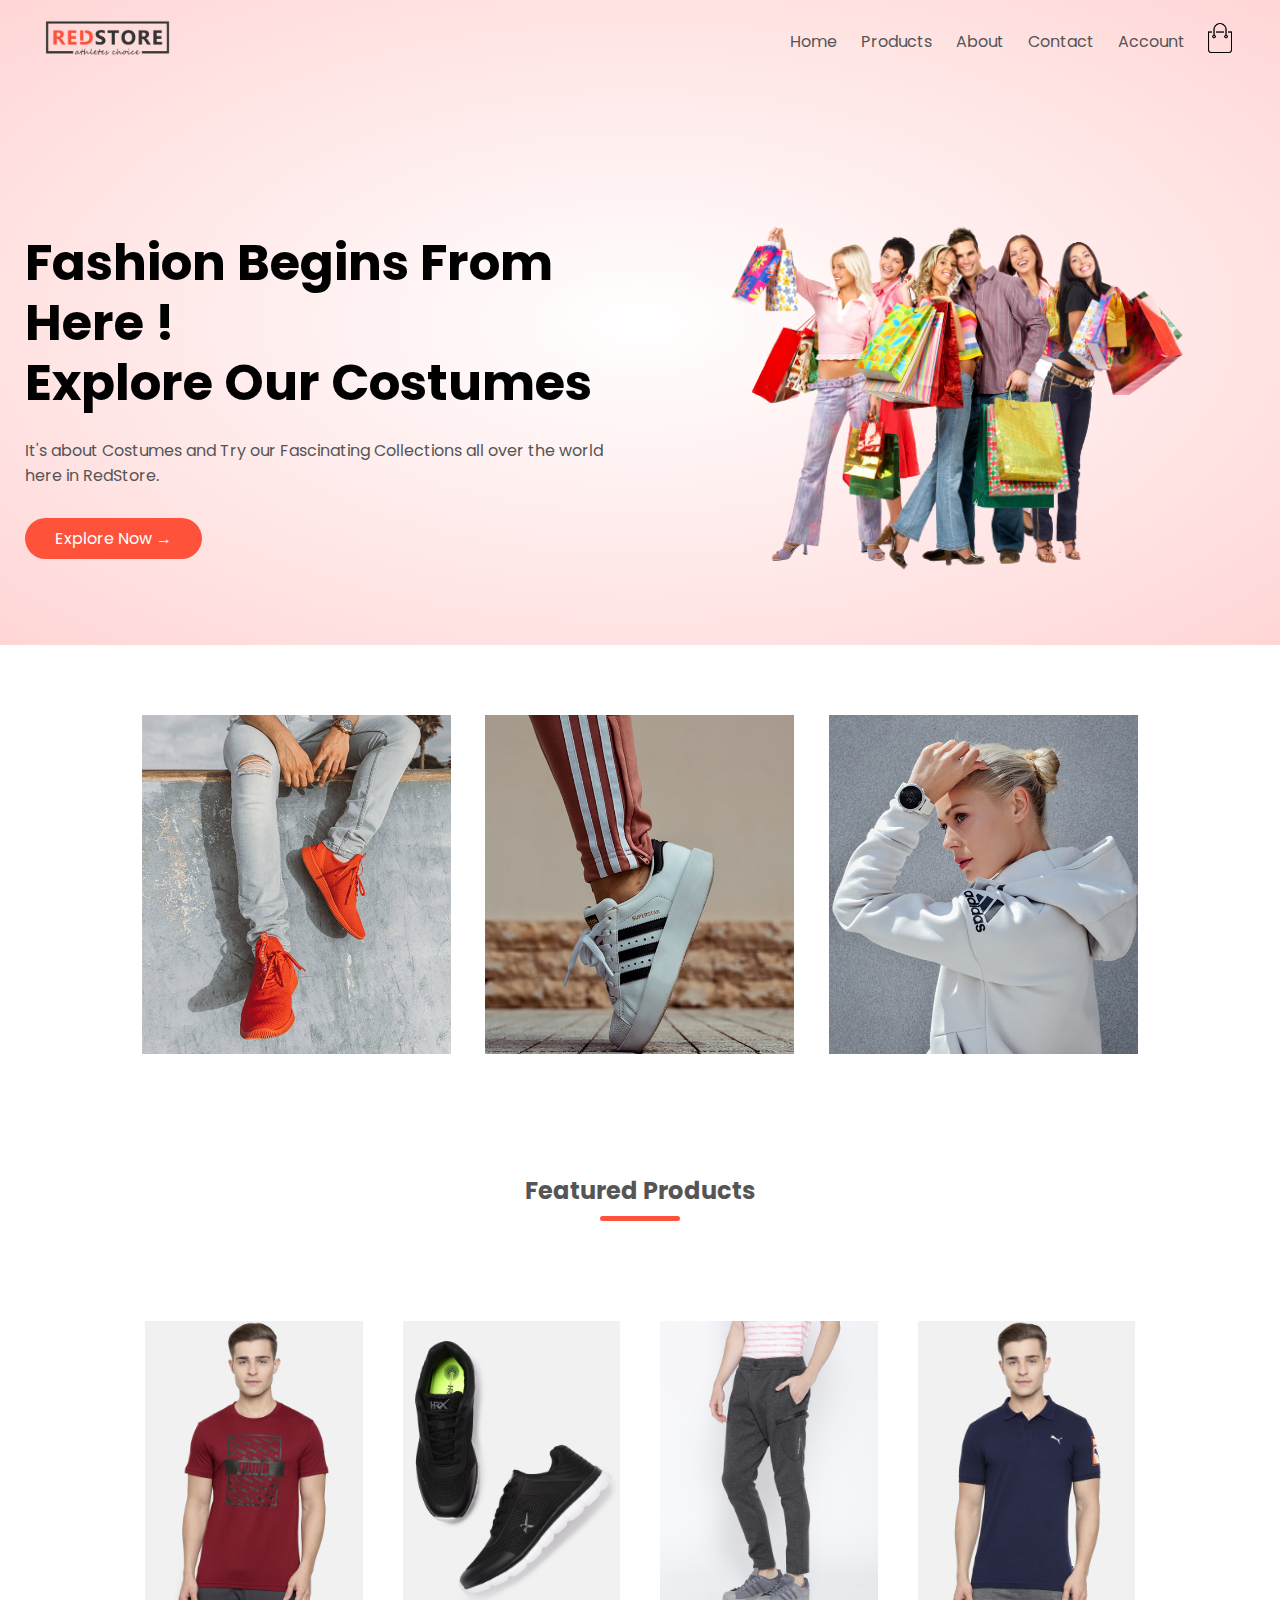
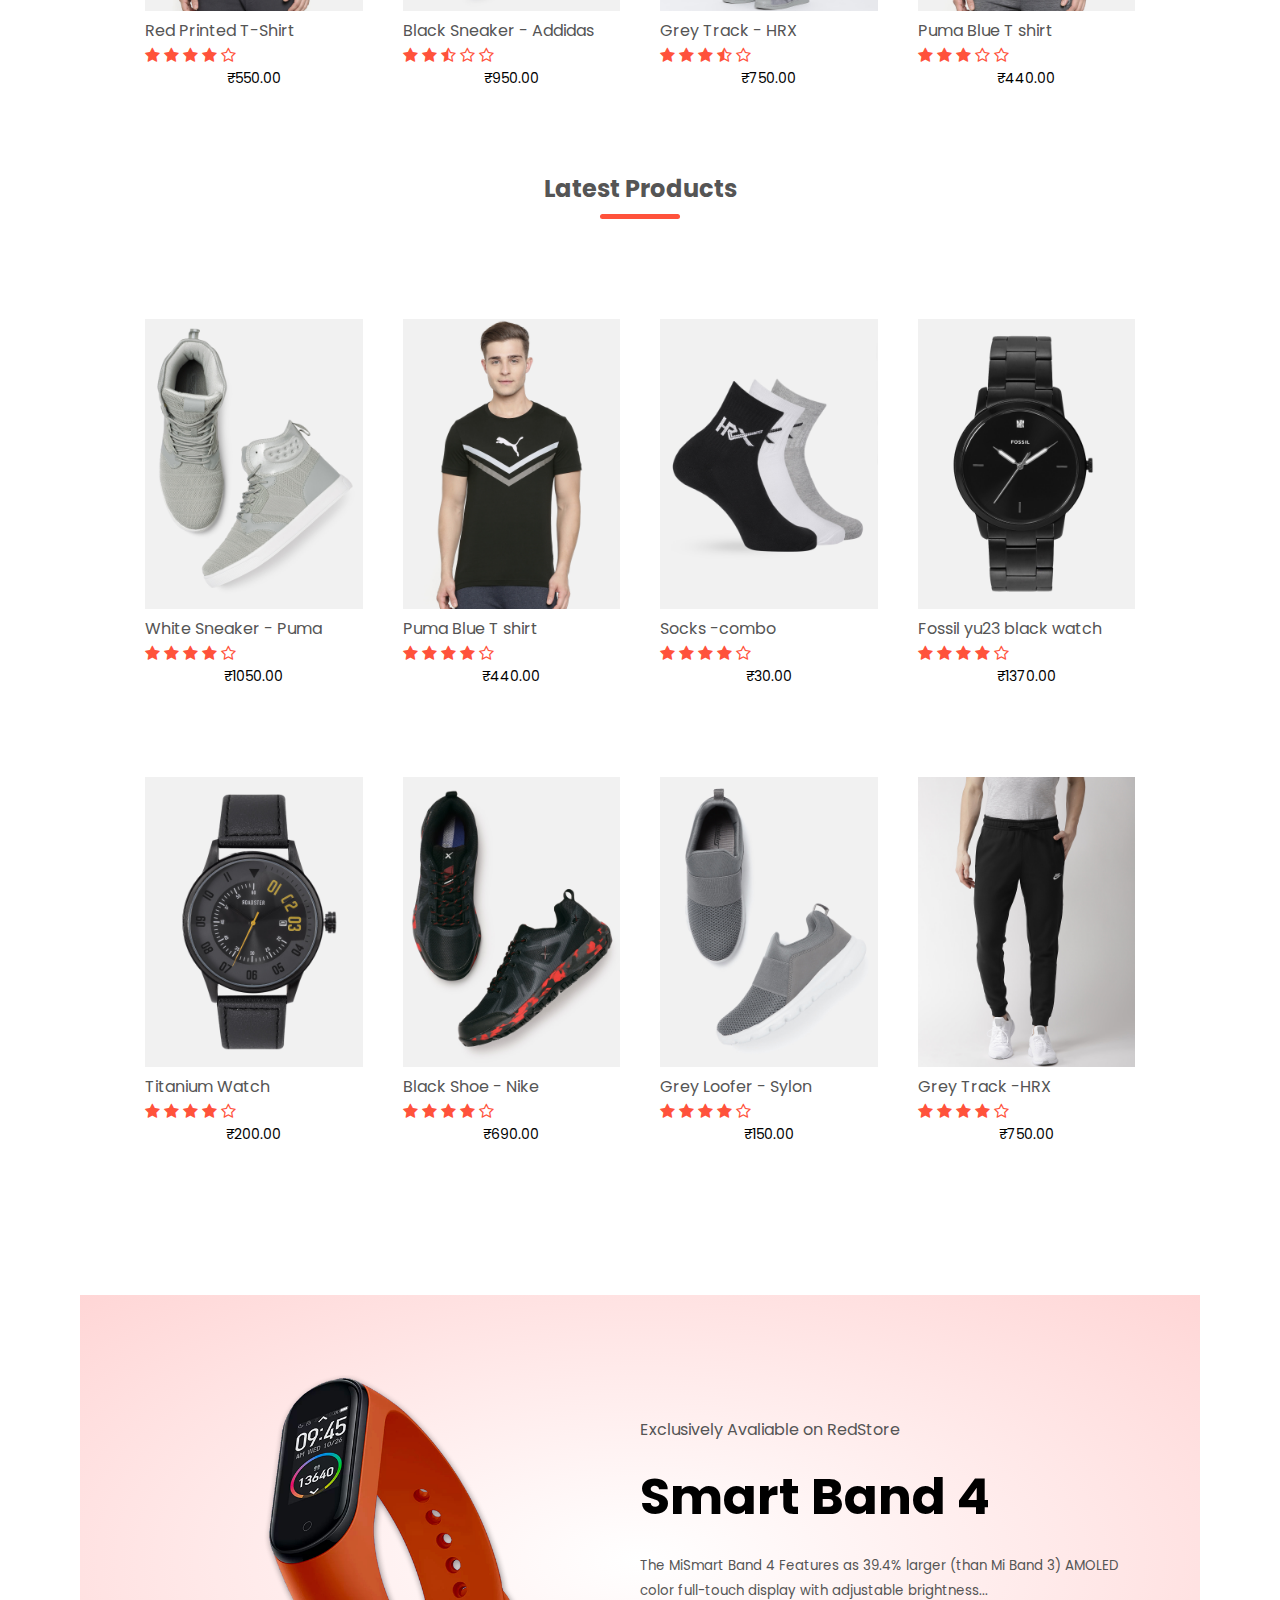
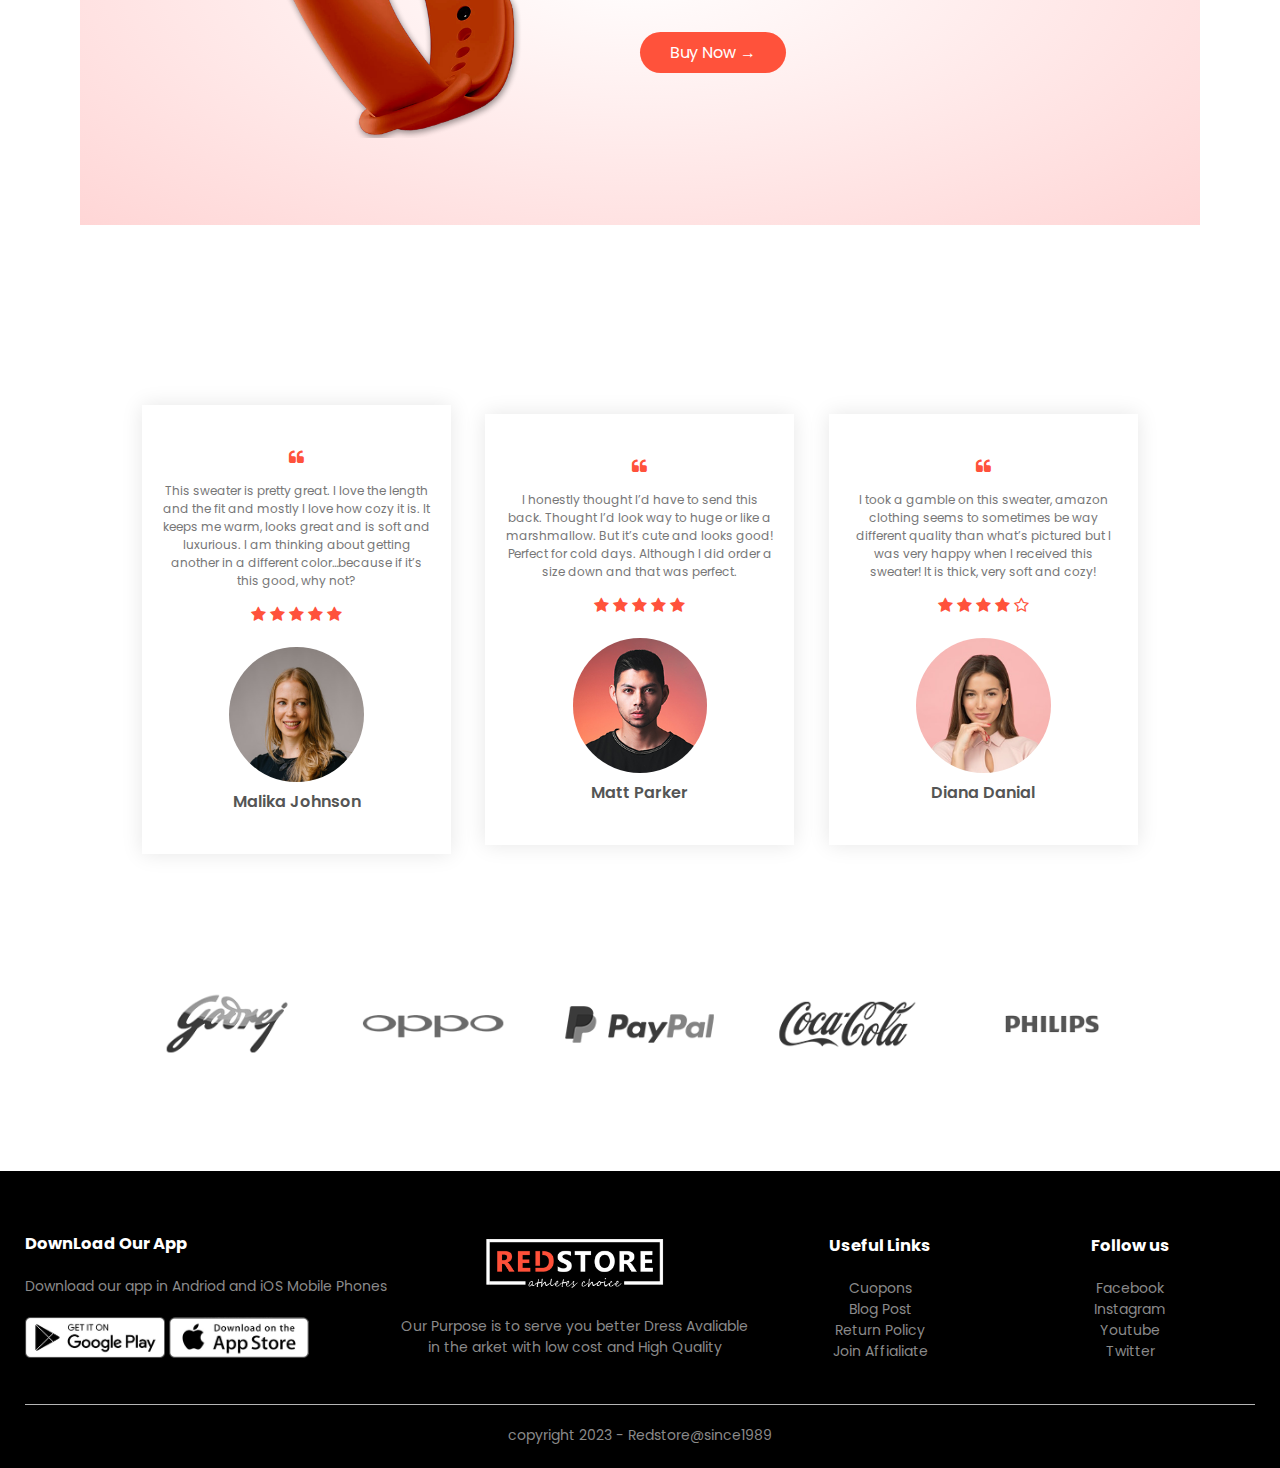
<file: index.html>
<!DOCTYPE html>
<html lang="en">
  <head>
    <meta charset="UTF-8" />
    <meta http-equiv="X-UA-Compatible" content="IE=edge" />
    <meta name="viewport" content="width=device-width, initial-scale=1.0" />
    <title>Red Store | E- Commerce Design</title>
    <link rel="stylesheet" href="style.css" />
    <link rel="preconnect" href="https://fonts.googleapis.com" />
    <link rel="preconnect" href="https://fonts.gstatic.com" crossorigin />
    <link rel="icon" href="images/icon.png" type="image/png">
    <link
      href="https://fonts.googleapis.com/css2?family=Poppins:wght@300;400;500;600;700&display=swap"
      rel="stylesheet"
    />
    <link
      rel="stylesheet"
      href="https://cdnjs.cloudflare.com/ajax/libs/font-awesome/4.7.0/css/font-awesome.min.css"
    />
  </head>
  <body>
    <div class="header">
      <div class="container">
        <div class="navbar">
          <div class="logo">
            <a href="index.html"
              ><img src="images/logo.png" alt="logo" width="125px"
            /></a>
          </div>
          <nav>
            <ul id="menuItems">
              <li><a href="index.html">Home</a></li>
              <li><a href="product.html">Products</a></li>
              <li><a href="about.html">About</a></li>
              <li><a href="contact.html">Contact</a></li>
              <li><a href="account.html">Account</a></li>
            </ul>
          </nav>
          <a href="cart.html"
            ><img src="images/cart.png" width="30px" height="30px"
          /></a>
          <img src="images/menu.png" class="menu-icon" onclick="menuToggle()" />
        </div>
        <div class="row">
          <div class="col-2">
            <h1>
              Fashion Begins From Here !<br />
              Explore Our Costumes
            </h1>
            <p>
              It's about Costumes and Try our Fascinating Collections all over
              the world here in RedStore.
            </p>
            <a href="product.html" class="btn">Explore Now &#8594;</a>
          </div>
          <div class="col-2">
            <img src="images/f1-removebg-preview.png" alt="coverLogo" />
          </div>
        </div>
      </div>
    </div>
    <!-- Featured Categories -->
    <div class="categories">
      <div class="small-container">
        <div class="row">
          <div class="col-3">
            <img src="images/category-1.jpg" />
          </div>
          <div class="col-3">
            <img src="images/category-2.jpg" />
          </div>
          <div class="col-3">
            <img src="images/category-3.jpg" />
          </div>
        </div>
      </div>
    </div>
    <!-- Featured Products -->
    <div class="small-container">
      <h2 class="title">Featured Products</h2>
      <div class="row">
        <div class="col-4">
          <a href="product-detail.html"><img src="images/product-1.jpg" /></a>
          <h4>Red Printed T-Shirt</h4>
          <div class="rating">
            <i class="fa fa-star"></i>
            <i class="fa fa-star"></i>
            <i class="fa fa-star"></i>
            <i class="fa fa-star"></i>
            <i class="fa fa-star-o"></i>
          </div>
          <p>₹550.00</p>
        </div>
        <div class="col-4">
          <img src="images/product-2.jpg" />
          <h4>Black Sneaker - Addidas</h4>
          <div class="rating">
            <i class="fa fa-star"></i>
            <i class="fa fa-star"></i>
            <i class="fa fa-star-half-o"></i>
            <i class="fa fa-star-o"></i>
            <i class="fa fa-star-o"></i>
          </div>
          <p>₹950.00</p>
        </div>
        <div class="col-4">
          <img src="images/product-3.jpg" />
          <h4>Grey Track - HRX</h4>
          <div class="rating">
            <i class="fa fa-star"></i>
            <i class="fa fa-star"></i>
            <i class="fa fa-star"></i>
            <i class="fa fa-star-half-o"></i>
            <i class="fa fa-star-o"></i>
          </div>
          <p>₹750.00</p>
        </div>
        <div class="col-4">
          <img src="images/product-4.jpg" />
          <h4>Puma Blue T shirt</h4>
          <div class="rating">
            <i class="fa fa-star"></i>
            <i class="fa fa-star"></i>
            <i class="fa fa-star"></i>
            <i class="fa fa-star-o"></i>
            <i class="fa fa-star-o"></i>
          </div>
          <p>₹440.00</p>
        </div>
      </div>
      <h2 class="title">Latest Products</h2>
      <div class="row">
        <div class="col-4">
          <img src="images/product-5.jpg" />
          <h4>White Sneaker - Puma</h4>
          <div class="rating">
            <i class="fa fa-star"></i>
            <i class="fa fa-star"></i>
            <i class="fa fa-star"></i>
            <i class="fa fa-star"></i>
            <i class="fa fa-star-o"></i>
          </div>
          <p>₹1050.00</p>
        </div>
        <div class="col-4">
          <img src="images/product-6.jpg" />
          <h4>Puma Blue T shirt</h4>
          <div class="rating">
            <i class="fa fa-star"></i>
            <i class="fa fa-star"></i>
            <i class="fa fa-star"></i>
            <i class="fa fa-star"></i>
            <i class="fa fa-star-o"></i>
          </div>
          <p>₹440.00</p>
        </div>
        <div class="col-4">
          <img src="images/product-7.jpg" />
          <h4>Socks -combo</h4>
          <div class="rating">
            <i class="fa fa-star"></i>
            <i class="fa fa-star"></i>
            <i class="fa fa-star"></i>
            <i class="fa fa-star"></i>
            <i class="fa fa-star-o"></i>
          </div>
          <p>₹30.00</p>
        </div>
        <div class="col-4">
          <img src="images/product-8.jpg" />
          <h4>Fossil yu23 black watch</h4>
          <div class="rating">
            <i class="fa fa-star"></i>
            <i class="fa fa-star"></i>
            <i class="fa fa-star"></i>
            <i class="fa fa-star"></i>
            <i class="fa fa-star-o"></i>
          </div>
          <p>₹1370.00</p>
        </div>
        <div class="col-4">
          <img src="images/product-9.jpg" />
          <h4>Titanium Watch</h4>
          <div class="rating">
            <i class="fa fa-star"></i>
            <i class="fa fa-star"></i>
            <i class="fa fa-star"></i>
            <i class="fa fa-star"></i>
            <i class="fa fa-star-o"></i>
          </div>
          <p>₹200.00</p>
        </div>
        <div class="col-4">
          <img src="images/product-10.jpg" />
          <h4>Black Shoe - Nike</h4>
          <div class="rating">
            <i class="fa fa-star"></i>
            <i class="fa fa-star"></i>
            <i class="fa fa-star"></i>
            <i class="fa fa-star"></i>
            <i class="fa fa-star-o"></i>
          </div>
          <p>₹690.00</p>
        </div>
        <div class="col-4">
          <img src="images/product-11.jpg" />
          <h4>Grey Loofer - Sylon</h4>
          <div class="rating">
            <i class="fa fa-star"></i>
            <i class="fa fa-star"></i>
            <i class="fa fa-star"></i>
            <i class="fa fa-star"></i>
            <i class="fa fa-star-o"></i>
          </div>
          <p>₹150.00</p>
        </div>
        <div class="col-4">
          <img src="images/product-12.jpg" />
          <h4>Grey Track -HRX</h4>
          <div class="rating">
            <i class="fa fa-star"></i>
            <i class="fa fa-star"></i>
            <i class="fa fa-star"></i>
            <i class="fa fa-star"></i>
            <i class="fa fa-star-o"></i>
          </div>
          <p>₹750.00</p>
        </div>
      </div>
    </div>
    <!-- Offers -->
    <div class="offer">
      <div class="small-container">
        <div class="row">
          <div class="col-2">
            <img src="images/exclusive.png" class="offer-img" />
          </div>
          <div class="col-2">
            <p>Exclusively Avaliable on RedStore</p>
            <h1>Smart Band 4</h1>
            <small
              >The MiSmart Band 4 Features as 39.4% larger (than Mi Band 3)
              AMOLED color full-touch display with adjustable
              brightness...</small
            ><br />
            <a href="" class="btn">Buy Now &#8594;</a>
          </div>
        </div>
      </div>
    </div>
    <!-- Testimonilas -->
    <div class="testimonials">
      <div class="small-container">
        <div class="row">
          <div class="col-3">
            <i class="fa fa-quote-left"></i>
            <p>
              This sweater is pretty great. I love the length and the fit and
              mostly I love how cozy it is. It keeps me warm, looks great and is
              soft and luxurious. I am thinking about getting another in a
              different color…because if it’s this good, why not?
            </p>
            <div class="rating">
              <i class="fa fa-star"></i>
              <i class="fa fa-star"></i>
              <i class="fa fa-star"></i>
              <i class="fa fa-star"></i>
              <i class="fa fa-star"></i>
            </div>
            <img src="images/user-1.png" />
            <h3>Malika Johnson</h3>
          </div>
          <div class="col-3">
            <i class="fa fa-quote-left"></i>
            <p>
              I honestly thought I’d have to send this back. Thought I’d look
              way to huge or like a marshmallow. But it’s cute and looks good!
              Perfect for cold days. Although I did order a size down and that
              was perfect.
            </p>
            <div class="rating">
              <i class="fa fa-star"></i>
              <i class="fa fa-star"></i>
              <i class="fa fa-star"></i>
              <i class="fa fa-star"></i>
              <i class="fa fa-star"></i>
            </div>
            <img src="images/user-2.png" />
            <h3>Matt Parker</h3>
          </div>
          <div class="col-3">
            <i class="fa fa-quote-left"></i>
            <p>
              I took a gamble on this sweater, amazon clothing seems to
              sometimes be way different quality than what’s pictured but I was
              very happy when I received this sweater! It is thick, very soft
              and cozy!
            </p>
            <div class="rating">
              <i class="fa fa-star"></i>
              <i class="fa fa-star"></i>
              <i class="fa fa-star"></i>
              <i class="fa fa-star"></i>
              <i class="fa fa-star-o"></i>
            </div>
            <img src="images/user-3.png" />
            <h3>Diana Danial</h3>
          </div>
        </div>
      </div>
    </div>
    <!-- Brands -->
    <div class="brands">
      <div class="small-container">
        <div class="row">
          <div class="col-5">
            <img src="images/logo-godrej.png" />
          </div>
          <div class="col-5">
            <img src="images/logo-oppo.png" />
          </div>
          <div class="col-5">
            <img src="images/logo-paypal.png" />
          </div>
          <div class="col-5">
            <img src="images/logo-coca-cola.png" />
          </div>
          <div class="col-5">
            <img src="images/logo-philips.png" />
          </div>
        </div>
      </div>
    </div>
    <!-- footer -->
    <div class="footer">
      <div class="container">
        <div class="row">
          <div class="footer-col-1">
            <h3>DownLoad Our App</h3>
            <p>Download our app in Andriod and iOS Mobile Phones</p>
            <div class="app-logo">
              <img src="images/play-store.png" />
              <img src="images/app-store.png" />
            </div>
          </div>
          <div class="footer-col-2">
            <img src="images/logo-white.png" />
            <p>
              Our Purpose is to serve you better Dress Avaliable in the arket
              with low cost and High Quality
            </p>
          </div>
          <div class="footer-col-3">
            <h3>Useful Links</h3>
            <ul>
              <li>Cuopons</li>
              <li>Blog Post</li>
              <li>Return Policy</li>
              <li>Join Affialiate</li>
            </ul>
          </div>
          <div class="footer-col-4">
            <h3>Follow us</h3>
            <ul>
              <li>Facebook</li>
              <li>Instagram</li>
              <li>Youtube</li>
              <li>Twitter</li>
            </ul>
          </div>
        </div>
        <hr />
        <p class="copy">copyright 2023 - Redstore@since1989</p>
      </div>
    </div>
  </body>
</html>
<script>
  let menu = document.getElementById("menuItems");
  menu.style.maxHeight = "0px";
  function menuToggle() {
    if (menu.style.maxHeight == "0px") {
      menu.style.maxHeight = "200px";
    } else {
      menu.style.maxHeight = "0px";
    }
  }
</script>
</file>
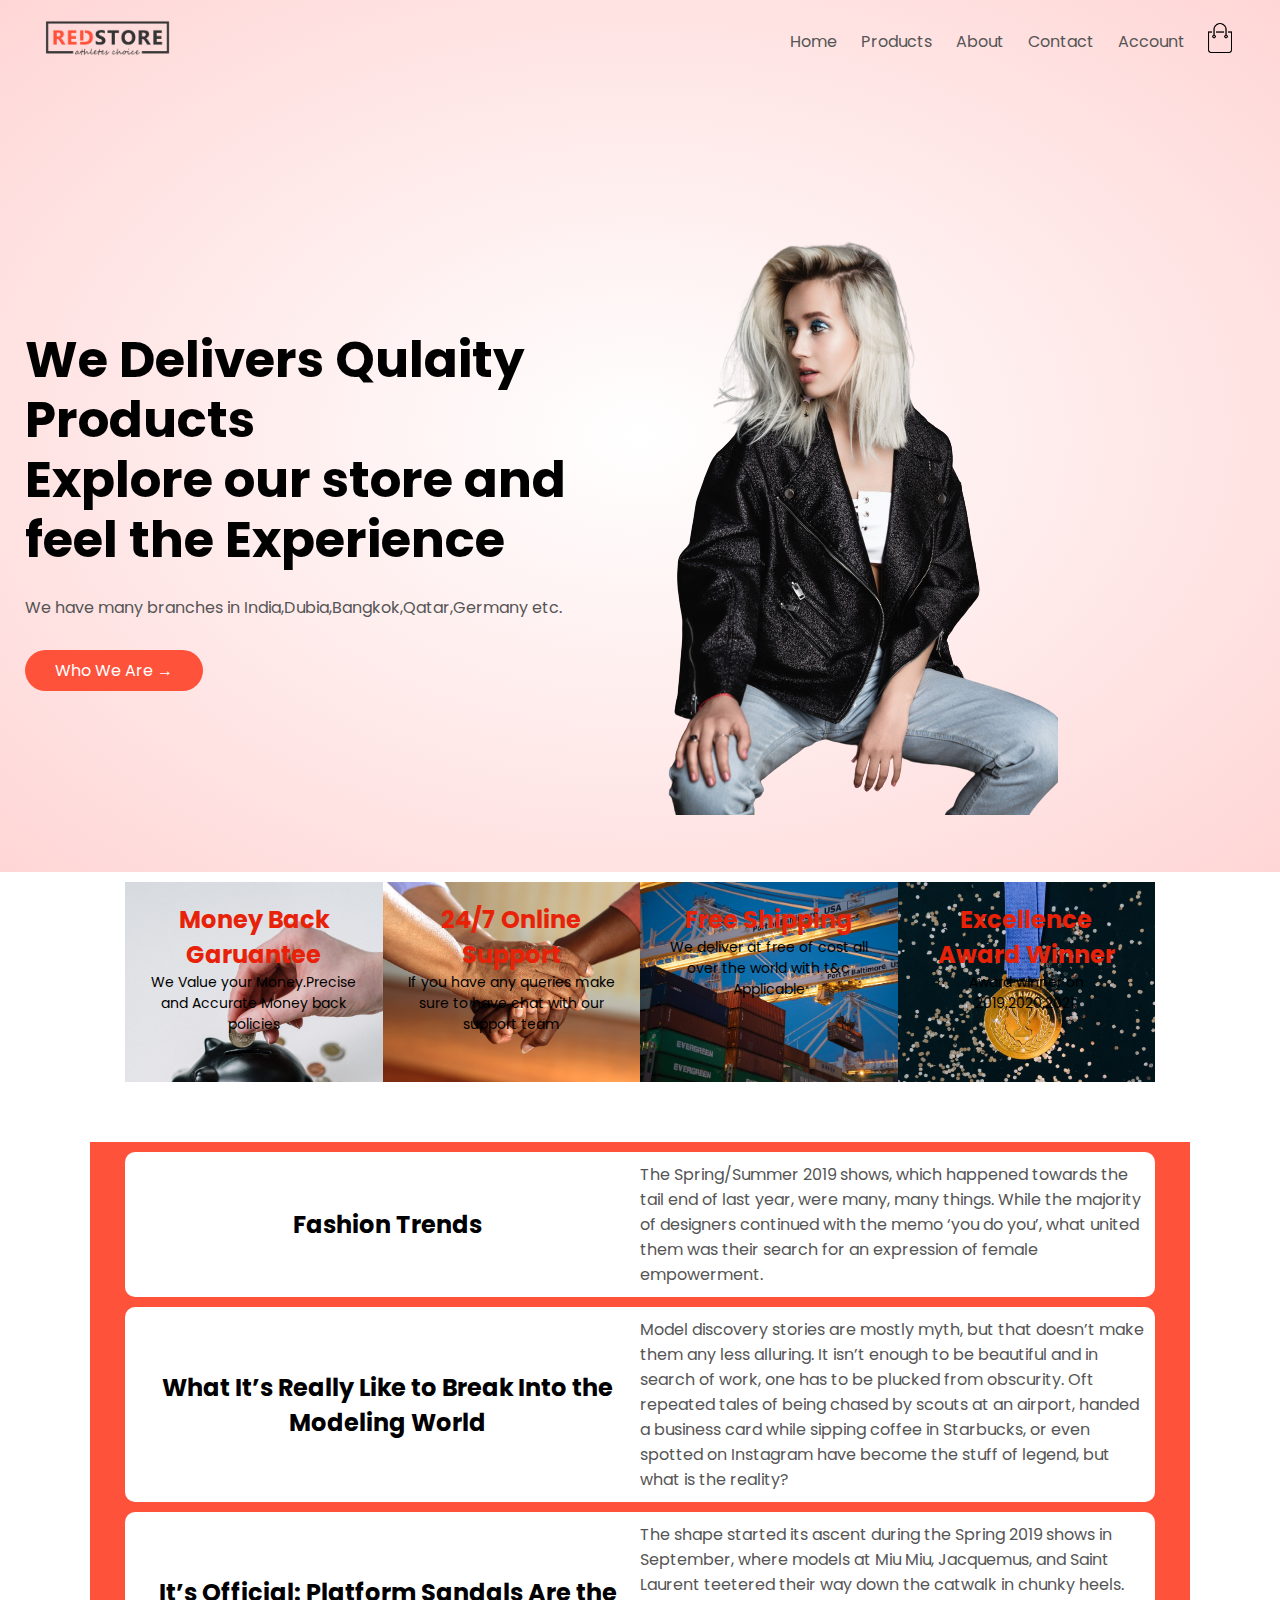
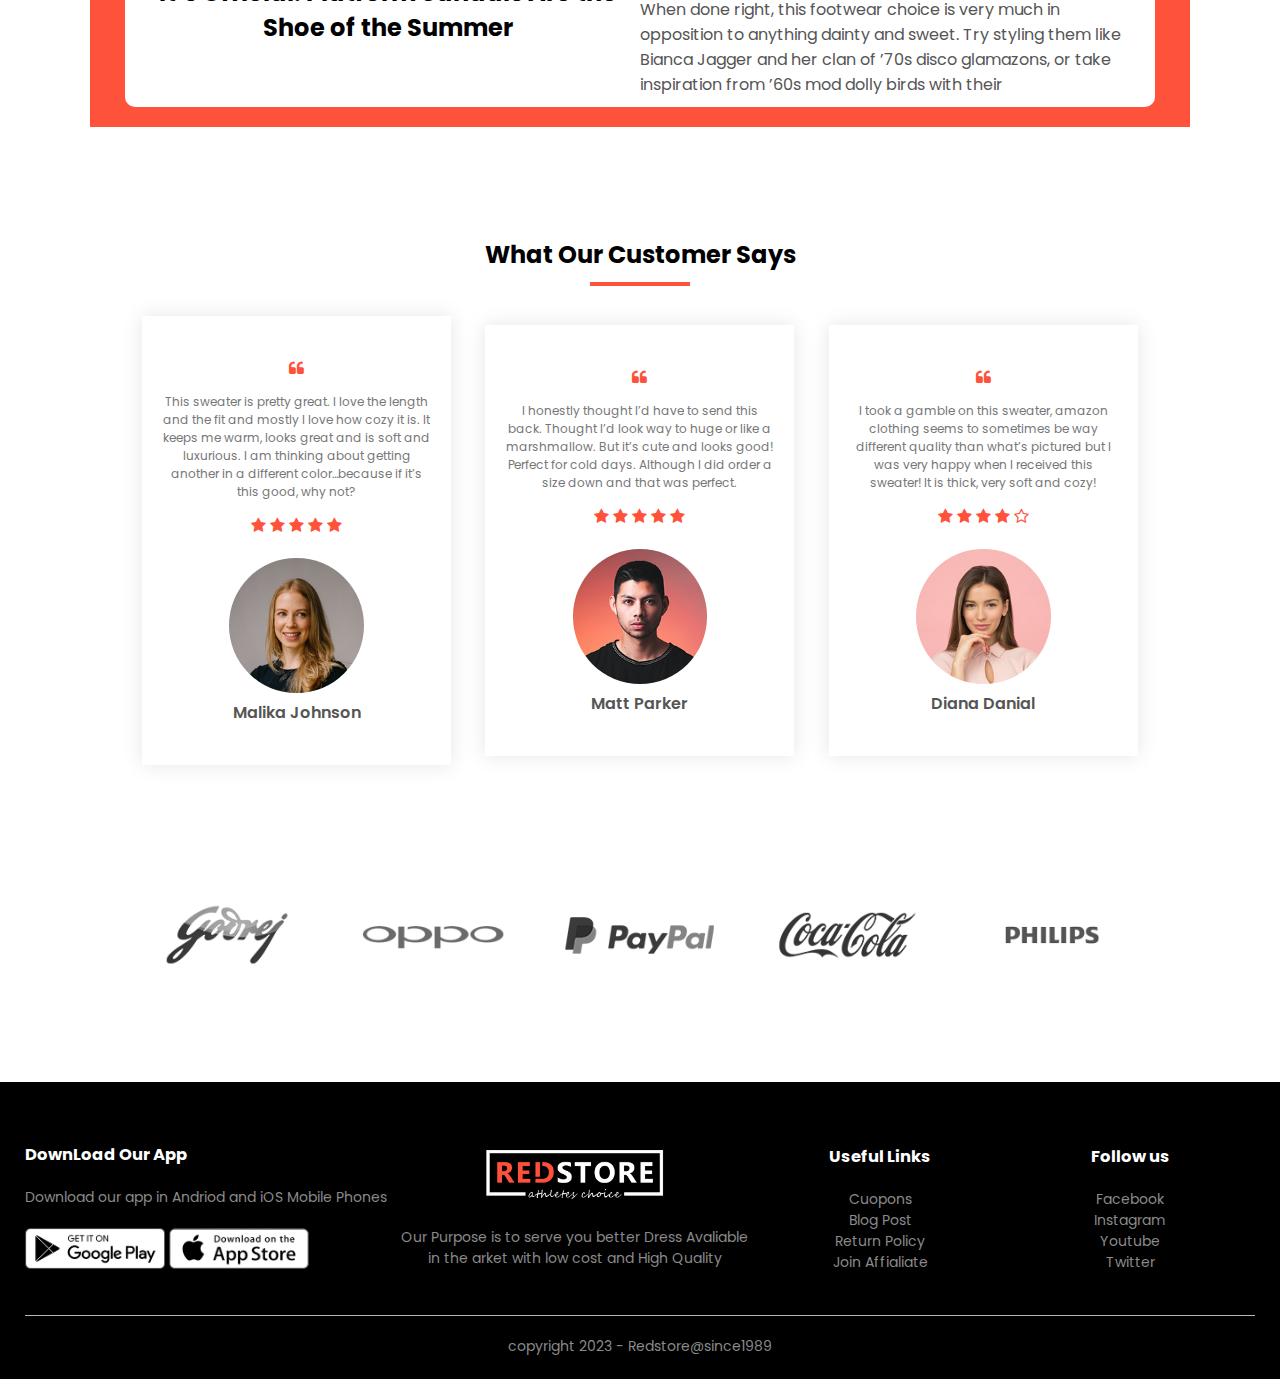
<file: about.html>
<!DOCTYPE html>
<html lang="en">
  <head>
    <meta charset="UTF-8" />
    <meta http-equiv="X-UA-Compatible" content="IE=edge" />
    <meta name="viewport" content="width=device-width, initial-scale=1.0" />
    <title>Red Store | E- Commerce Design</title>
    <link rel="stylesheet" href="style.css" />
    <link rel="preconnect" href="https://fonts.googleapis.com" />
    <link rel="preconnect" href="https://fonts.gstatic.com" crossorigin />
    <link
      href="https://fonts.googleapis.com/css2?family=Poppins:wght@300;400;500;600;700&display=swap"
      rel="stylesheet"
    />
    <link rel="stylesheet" href="https://cdnjs.cloudflare.com/ajax/libs/font-awesome/4.7.0/css/font-awesome.min.css">
  </head>
  <body>
    <div class="header">
      <div class="container">
        <div class="navbar">
          <div class="logo">
            <a href="index.html"><img src="images/logo.png" alt="logo" width="125px" /></a>
          </div>
          <nav>
            <ul id="menuItems">
              <li><a href="index.html">Home</a></li>
              <li><a href="product.html">Products</a></li>
              <li><a href="about.html">About</a></li>
              <li><a href="contact.html">Contact</a></li>
              <li><a href="account.html">Account</a></li>
            </ul>
          </nav>
          <a href="cart.html"><img src="images/cart.png" width="30px" height="30px" /></a>
          <img src="images/menu.png" class="menu-icon" onclick="menuToggle()">
        </div>
        <div class="row">
          <div class="col-2">
            <h1>
              We Delivers Qulaity Products<br />
              Explore our store and feel the Experience
            </h1>
            <p>
              We have many branches in India,Dubia,Bangkok,Qatar,Germany etc.
            </p>
            <a href="about.html" class="btn">Who We Are &#8594;</a>
          </div>
          <div class="col-2">
            <img src="images/f3-removebg-preview.png" alt="coverLogo" />
          </div>
        </div>
      </div>
    </div>
      <div class="service">
        <div class="small-container">
            <div class="row">
                <div class="col-4 money">
                    <h2>Money Back Garuantee</h2>
                    <p>We Value your Money.Precise and Accurate Money back policies</p>
                </div>
                <div class="col-4 online">
                    <h2>24/7 Online Support</h2>
                    <p>If you have any queries make sure to have chat with our support team </p>
                </div>
                <div class="col-4 shipping" >
                    <h2>Free Shipping </h2>
                    <p>We deliver at free of cost all over the world with t&c Applicable</p>
                </div>
                <div class="col-4 award">
                    <h2>Excellence Award Winner</h2>
                    <p>Award winner on 2019,2020,2021.</p>
                </div>             
            </div>
        </div>
      </div>
      <div class="trends">
        <div class="small-container content">
            <div class="row">
                    <div class="col-2">
                        <h2 style="text-align:center;">Fashion Trends</h2 style="text-align:center;">
                    </div>
                    <div class="col-2">
                        <p>The Spring/Summer 2019 shows, which happened towards the tail end of last year, were many, many things. While the majority of designers continued with the memo ‘you do you’, what united them was their search
                            for an expression of female empowerment.</p>   
                </div>     
            </div>
            <div class="row">  
                    <div class="col-2">
                        <h2 style="text-align:center;">What It’s Really Like to Break Into the Modeling World</h2 style="text-align:center;">
                    </div>
                    <div class="col-2">
                        <p>Model discovery stories are mostly myth, but that doesn’t make them any less alluring. It isn’t enough to be beautiful and in search of work, one has to be plucked from obscurity. Oft repeated tales of being chased by scouts
                            at an airport, handed a business card while sipping coffee in Starbucks, or even spotted on Instagram have become the stuff of legend, but what is the reality?</p>
                    </div>          
            </div>
           
           <div class="row">      
            <div class="col-2">
                <h2 style="text-align:center;">It’s Official: Platform Sandals Are the Shoe of the Summer</h2 style="text-align:center;">
            </div>
            <div class="col-2">
                <p>The shape started its ascent during the Spring 2019 shows in September, where models at Miu Miu, Jacquemus, and Saint Laurent teetered their way down the catwalk in chunky heels. When done right, this footwear choice is
                    very much in opposition to anything dainty and sweet. Try styling them like Bianca Jagger and her clan of ’70s disco glamazons, or take inspiration from ’60s mod dolly birds with their </p>
        </div>     
        </div>
        </div>
      </div>
   
    <!-- Testimonilas -->
    <div class="testimonials">
        <div class="small-container">
            <div class="review">
                <h2>What Our Customer Says</h2>
                <hr class="reviewHr">
            </div>
            <div class="row">         
                <div class="col-3">
                    <i class="fa fa-quote-left"></i>
                    <p>This sweater is pretty great. I love the length and the fit and mostly I love how cozy it is. It keeps me warm, looks great and is soft and luxurious. I am thinking about getting another in a different color…because if it’s this good, why not?</p>
                    <div class="rating">
                        <i class="fa fa-star"></i>
                        <i class="fa fa-star"></i>
                        <i class="fa fa-star"></i>
                        <i class="fa fa-star"></i>
                        <i class="fa fa-star"></i>
                    </div>
                    <img src="images/user-1.png">
                    <h3>Malika Johnson</h3>
                </div>
                <div class="col-3">
                    <i class="fa fa-quote-left"></i>
                    <p>I honestly thought I’d have to send this back. Thought I’d look way to huge or like a marshmallow. But it’s cute and looks good! Perfect for cold days. Although I did order a size down and that was perfect. </p>
                    <div class="rating">
                        <i class="fa fa-star"></i>
                        <i class="fa fa-star"></i>
                        <i class="fa fa-star"></i>
                        <i class="fa fa-star"></i>
                        <i class="fa fa-star"></i>
                    </div>
                    <img src="images/user-2.png">
                    <h3>Matt Parker</h3>
                </div>
                <div class="col-3">
                    <i class="fa fa-quote-left"></i>
                    <p>I took a gamble on this sweater, amazon clothing seems to sometimes be way different quality than what’s pictured but I was very happy when I received this sweater! It is thick, very soft and cozy! </p>
                    <div class="rating">
                        <i class="fa fa-star"></i>
                        <i class="fa fa-star"></i>
                        <i class="fa fa-star"></i>
                        <i class="fa fa-star"></i>
                        <i class="fa fa-star-o"></i>
                    </div>
                    <img src="images/user-3.png">
                    <h3>Diana Danial</h3>
                </div>
            </div>
        </div>
    </div>
    <!-- Brands -->
    <div class="brands">
        <div class="small-container">
            <div class="row">
                <div class="col-5">
                    <img src="images/logo-godrej.png">
                </div>
                <div class="col-5">
                    <img src="images/logo-oppo.png">
                </div>
                <div class="col-5">
                    <img src="images/logo-paypal.png">
                </div>
                <div class="col-5">
                    <img src="images/logo-coca-cola.png">
                </div>
                <div class="col-5">
                    <img src="images/logo-philips.png">
                </div>
               
            </div>
        </div>
    </div>
    <!-- footer -->
    <div class="footer">
        <div class="container">
            <div class="row">
                <div class="footer-col-1">
                    <h3>DownLoad Our App</h3>
                    <p>Download our app in Andriod and iOS Mobile Phones</p>
                    <div class="app-logo">
                        <img src="images/play-store.png">
                        <img src="images/app-store.png"> 
                    </div>
                </div>
                <div class="footer-col-2">
                    <img src="images/logo-white.png">
                    <p>Our Purpose is to serve you better Dress Avaliable in the arket with low cost and High Quality</p>
                </div>
                <div class="footer-col-3">
                   <h3>Useful Links</h3>
                   <ul>
                    <li>Cuopons</li>
                    <li>Blog Post</li>
                    <li>Return Policy</li>
                    <li>Join Affialiate</li>
                   </ul>
                </div>
                <div class="footer-col-4">
                    <h3>Follow us</h3>
                    <ul>
                     <li>Facebook</li>
                     <li>Instagram</li>
                     <li>Youtube</li>
                     <li>Twitter</li>
                    </ul>
                 </div>
            </div>
            <hr>
            <p class="copy">copyright 2023 - Redstore@since1989</p>
        </div>
    </div>
  </body>
</html>
<script>
    let menu = document.getElementById('menuItems')
    menu.style.maxHeight='0px'
    function menuToggle(){
        if(menu.style.maxHeight=='0px'){
            menu.style.maxHeight='200px'
        }else{
            menu.style.maxHeight='0px'
        }
    }
</script>
</file>
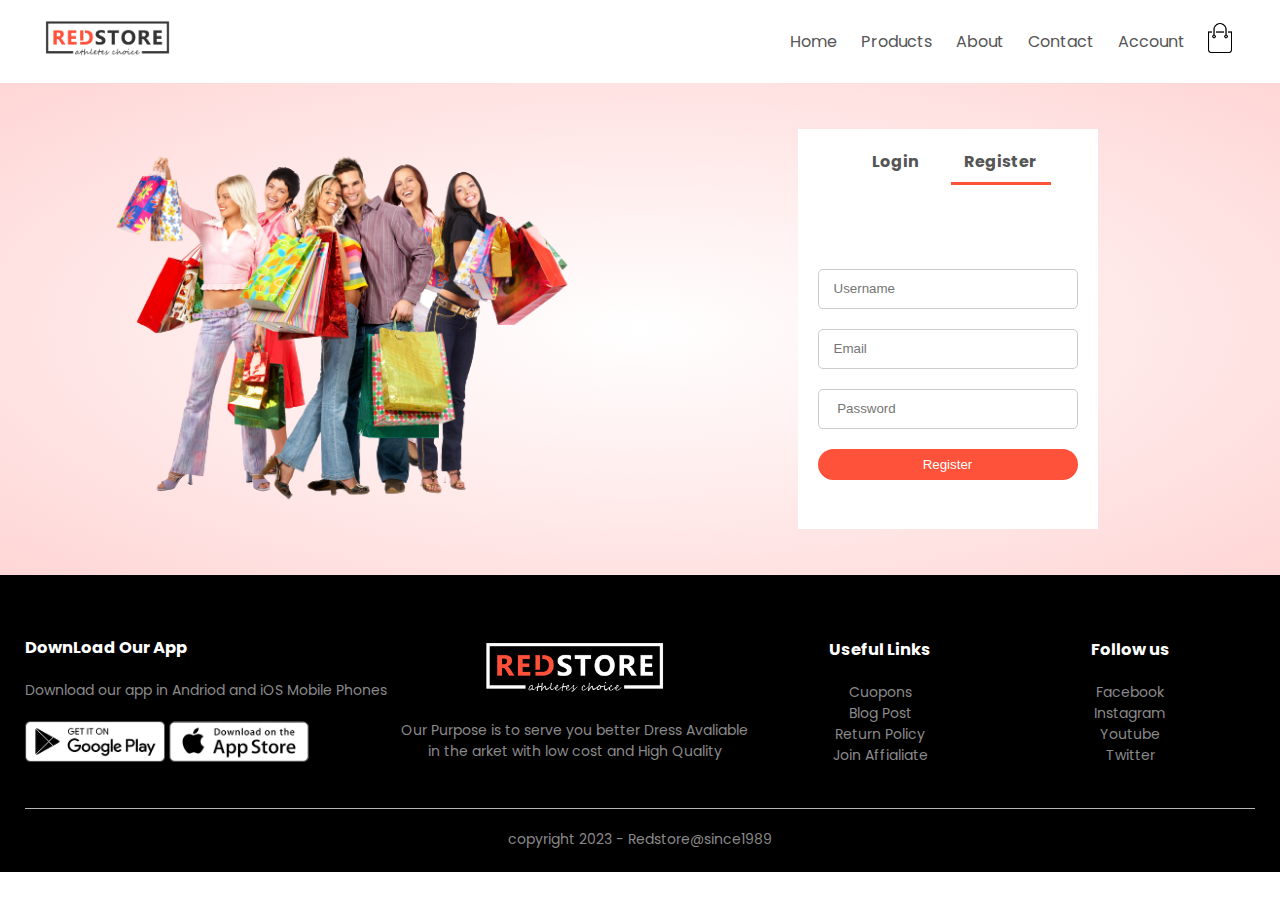
<file: account.html>
<!DOCTYPE html>
<html lang="en">
  <head>
    <meta charset="UTF-8" />
    <meta http-equiv="X-UA-Compatible" content="IE=edge" />
    <meta name="viewport" content="width=device-width, initial-scale=1.0" />
    <title>Login/Register - Red Store | E- Commerce Design</title>
    <link rel="stylesheet" href="style.css" />
    <link rel="preconnect" href="https://fonts.googleapis.com" />
    <link rel="preconnect" href="https://fonts.gstatic.com" crossorigin />
    <link
      href="https://fonts.googleapis.com/css2?family=Poppins:wght@300;400;500;600;700&display=swap"
      rel="stylesheet"
    />
    <link
      rel="stylesheet"
      href="https://cdnjs.cloudflare.com/ajax/libs/font-awesome/4.7.0/css/font-awesome.min.css"
    />
  </head>
  <body>
      <div class="container">
        <div class="navbar">
            <div class="logo">
              <a href="index.html"><img src="images/logo.png" alt="logo" width="125px" /></a>
            </div>
            <nav>
              <ul id="menuItems">
                <li><a href="index.html">Home</a></li>
                <li><a href="product.html">Products</a></li>
                <li><a href="about.html">About</a></li>
                <li><a href="contact.html">Contact</a></li>
                <li><a href="account.html">Account</a></li>
              </ul>
            </nav>
            <a href="cart.html"><img src="images/cart.png" width="30px" height="30px" /></a>
            <img src="images/menu.png" class="menu-icon" onclick="menuToggle()">
          </div>
      </div>
    <div class="accountpage">
      <div class="container">
        <div class="row">
          <div class="col-2">
            <img src="images/f1-removebg-preview.png" />
          </div>
          <div class="col-2">
            <div class="form-container">
                <div class="formbtn">
                    <span onclick="login()">Login</span>
                    <span onclick="register()">Register</span>
                    <hr id="indicator">
                </div>
                <form id="LoginForm">
                    <input type="text" placeholder="Username">
                    <input type="password" placeholder=" Password">
                    <button type="submit" class="btn">Login</button>
                    <a  href="">Forgot Password</a>
                </form>
                <form id="RegForm">
                    <input type="text" placeholder="Username">
                    <input type="email" placeholder="Email">
                    <input type="password" placeholder=" Password">
                    <button type="submit" class="btn">Register</button>                 
                </form>
            </div>
          </div>
        </div>
      </div>
    </div>
    <!-- footer -->
    <div class="footer">
      <div class="container">
        <div class="row">
          <div class="footer-col-1">
            <h3>DownLoad Our App</h3>
            <p>Download our app in Andriod and iOS Mobile Phones</p>
            <div class="app-logo">
              <img src="images/play-store.png" />
              <img src="images/app-store.png" />
            </div>
          </div>
          <div class="footer-col-2">
            <img src="images/logo-white.png" />
            <p>
              Our Purpose is to serve you better Dress Avaliable in the arket
              with low cost and High Quality
            </p>
          </div>
          <div class="footer-col-3">
            <h3>Useful Links</h3>
            <ul>
              <li>Cuopons</li>
              <li>Blog Post</li>
              <li>Return Policy</li>
              <li>Join Affialiate</li>
            </ul>
          </div>
          <div class="footer-col-4">
            <h3>Follow us</h3>
            <ul>
              <li>Facebook</li>
              <li>Instagram</li>
              <li>Youtube</li>
              <li>Twitter</li>
            </ul>
          </div>
        </div>
        <hr />
        <p class="copy">copyright 2023 - Redstore@since1989</p>
      </div>
    </div>
  </body>
</html>
<script>
  let menu = document.getElementById("menuItems");
  menu.style.maxHeight = "0px";
  function menuToggle() {
    if (menu.style.maxHeight == "0px") {
      menu.style.maxHeight = "200px";
    } else {
      menu.style.maxHeight = "0px";
    }
  }
</script>
<script>
    let loginForm=document.getElementById('LoginForm')
    let regForm=document.getElementById('RegForm')
    let indicator=document.getElementById('indicator')
    function login(){
        loginForm.style.transform = "translate(300px)"
        regForm.style.transform = "translate(300px)"
        indicator.style.transform="translate(55px)"
    }
    function register(){
        loginForm.style.transform = "translate(0px)"
        regForm.style.transform = "translate(0px)"
        indicator.style.transform="translate(153px)"
    }
</script>
</file>
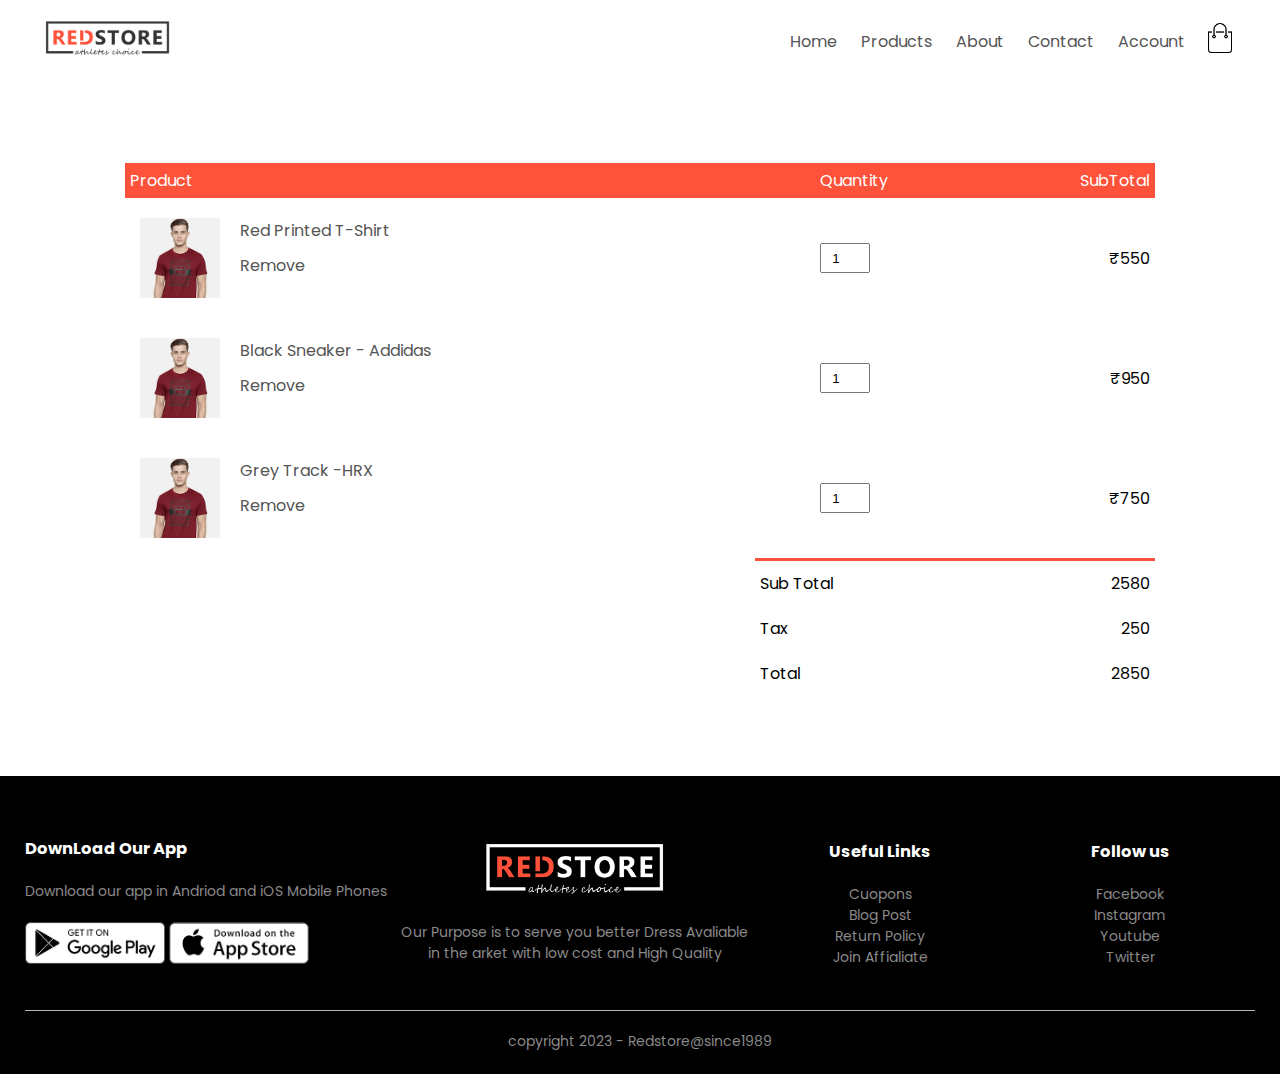
<file: cart.html>
<!DOCTYPE html>
<html lang="en">
  <head>
    <meta charset="UTF-8" />
    <meta http-equiv="X-UA-Compatible" content="IE=edge" />
    <meta name="viewport" content="width=device-width, initial-scale=1.0" />
    <title>Cart - Red Store | E- Commerce Design</title>
    <link rel="stylesheet" href="style.css" />
    <link rel="preconnect" href="https://fonts.googleapis.com" />
    <link rel="preconnect" href="https://fonts.gstatic.com" crossorigin />
    <link
      href="https://fonts.googleapis.com/css2?family=Poppins:wght@300;400;500;600;700&display=swap"
      rel="stylesheet"
    />
    <link
      rel="stylesheet"
      href="https://cdnjs.cloudflare.com/ajax/libs/font-awesome/4.7.0/css/font-awesome.min.css"
    />
  </head>
  <body>
  
      <div class="container">
        <div class="navbar">
          <div class="logo">
            <a href="index.html"><img src="images/logo.png" alt="logo" width="125px" /></a>
          </div>
          <nav>
            <ul id="menuItems">
              <li><a href="index.html">Home</a></li>
              <li><a href="product.html">Products</a></li>
              <li><a href="about.html">About</a></li>
              <li><a href="contact.html">Contact</a></li>
              <li><a href="account.html">Account</a></li>
            </ul>
          </nav>
          <a href="cart.html"><img src="images/cart.png" width="30px" height="30px" /></a>
          <img src="images/menu.png" class="menu-icon" onclick="menuToggle()">
        </div>
      </div>
   
    <div class="small-container cart">
      <table>
        <thead>
          <tr>
            <th>Product</th>
            <th>Quantity</th>
            <th>SubTotal</th>
          </tr>
        </thead>
        <tbody>
          <tr>
            <td>
              <div class="cart-info">
                <img src="images/buy-1.jpg" />
                <div class="text-info">
                  <h4>Red Printed T-Shirt</h4>
                  <p><a href="">Remove</a></p>
                </div>
              </div>
            </td>
            <td><input type="number" value="1" /></td>
            <td>₹550</td>
          </tr>
          <tr>
            <td>
              <div class="cart-info">
                <img src="images/buy-1.jpg" />
                <div class="text-info">
                  <h4>Black Sneaker - Addidas</h4>
                  <p><a href="">Remove</a></p>
                </div>
              </div>
            </td>
            <td><input type="number" value="1" /></td>
            <td>₹950</td>
          </tr>
          <tr>
            <td>
              <div class="cart-info">
                <img src="images/buy-1.jpg" />
                <div class="text-info">
                  <h4>Grey Track -HRX</h4>
                  <p><a href="">Remove</a></p>
                </div>
              </div>
            </td>
            <td><input type="number" value="1" /></td>
            <td>₹750</td>
          </tr>
        </tbody>
      </table>
      <div class="totalprice">
        <table>
          <tr>
            <td>Sub Total</td>
            <td>2580</td>
          </tr>
          <tr>
            <td>Tax</td>
            <td>250</td>
          </tr>
          <tr>
            <td>Total</td>
            <td>2850</td>
          </tr>
        </table>
      </div>
    </div>
    
    <!-- footer -->
    <div class="footer">
      <div class="container">
        <div class="row">
          <div class="footer-col-1">
            <h3>DownLoad Our App</h3>
            <p>Download our app in Andriod and iOS Mobile Phones</p>
            <div class="app-logo">
              <img src="images/play-store.png" />
              <img src="images/app-store.png" />
            </div>
          </div>
          <div class="footer-col-2">
            <img src="images/logo-white.png" />
            <p>
              Our Purpose is to serve you better Dress Avaliable in the arket
              with low cost and High Quality
            </p>
          </div>
          <div class="footer-col-3">
            <h3>Useful Links</h3>
            <ul>
              <li>Cuopons</li>
              <li>Blog Post</li>
              <li>Return Policy</li>
              <li>Join Affialiate</li>
            </ul>
          </div>
          <div class="footer-col-4">
            <h3>Follow us</h3>
            <ul>
              <li>Facebook</li>
              <li>Instagram</li>
              <li>Youtube</li>
              <li>Twitter</li>
            </ul>
          </div>
        </div>
        <hr />
        <p class="copy">copyright 2023 - Redstore@since1989</p>
      </div>
    </div>
  </body>
</html>
<script>
  let menu = document.getElementById("menuItems");
  menu.style.maxHeight = "0px";
  function menuToggle() {
    if (menu.style.maxHeight == "0px") {
      menu.style.maxHeight = "200px";
    } else {
      menu.style.maxHeight = "0px";
    }
  }
</script>
</file>
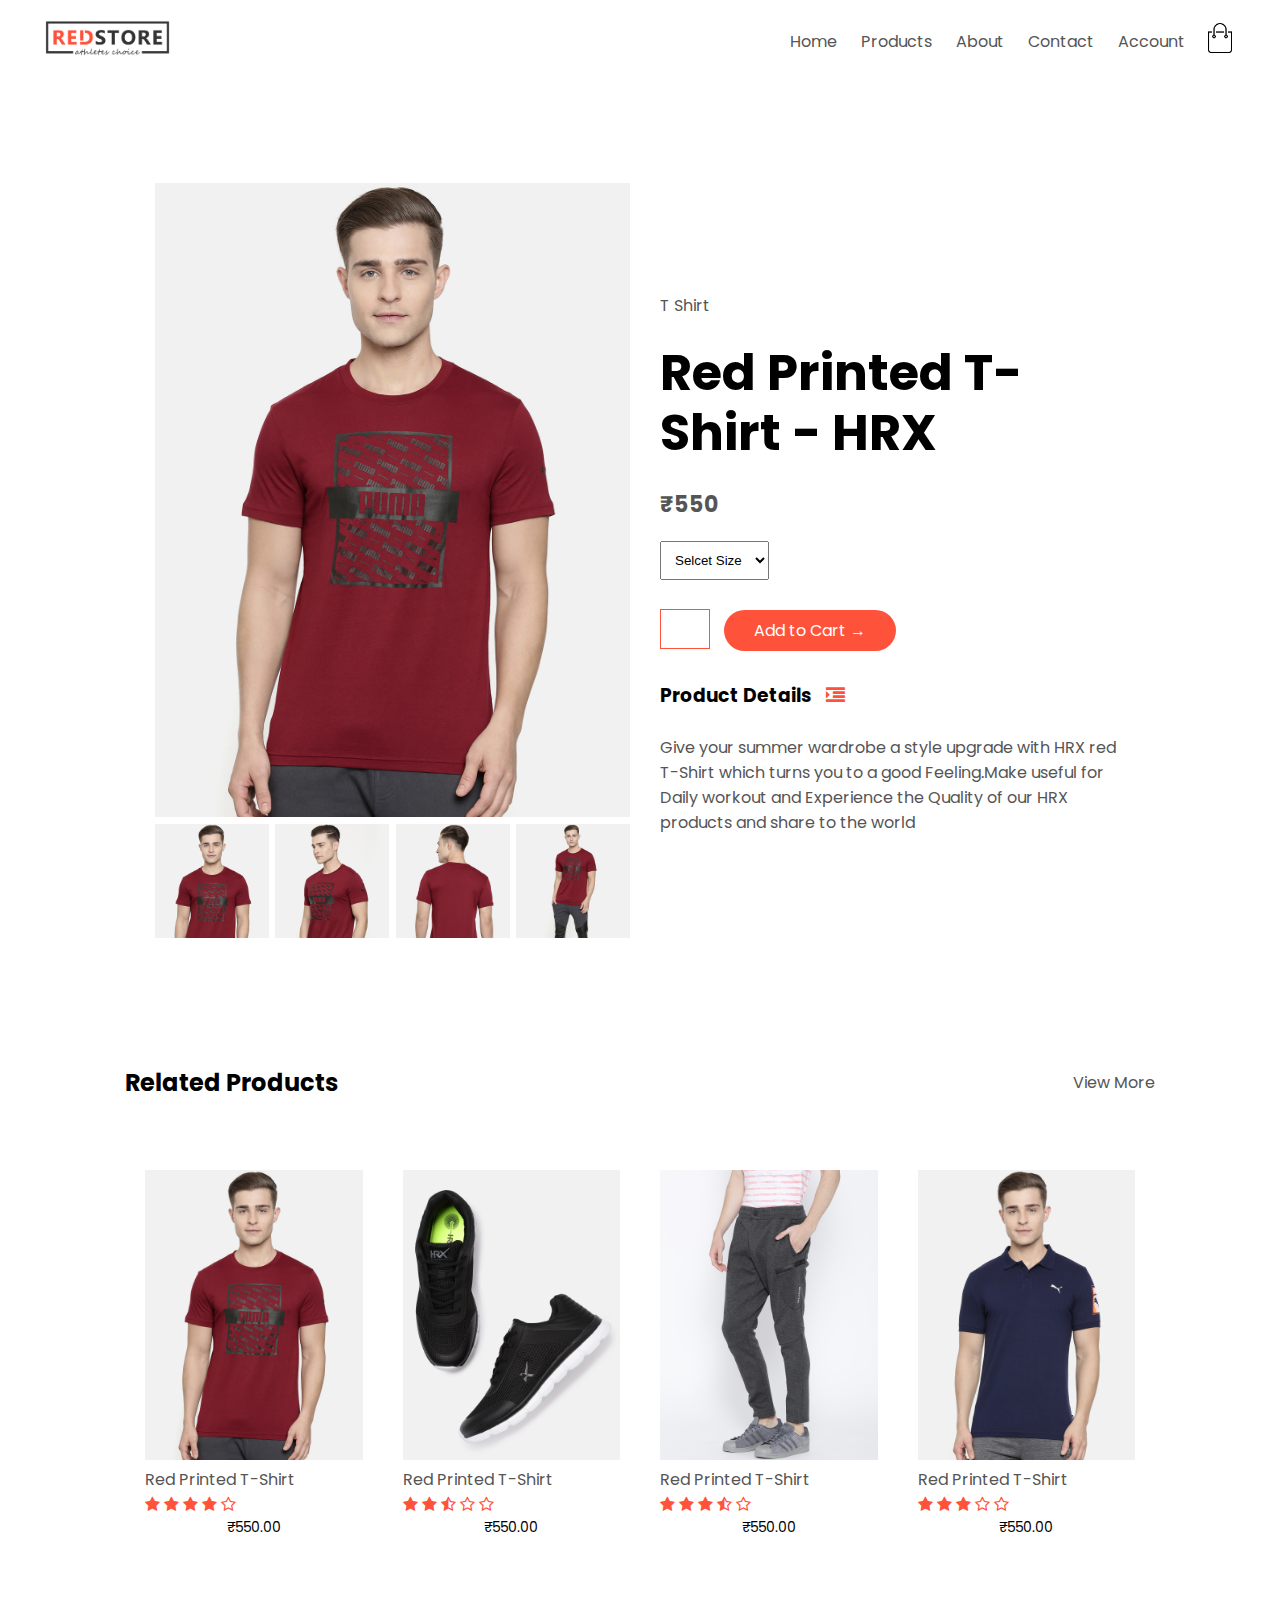
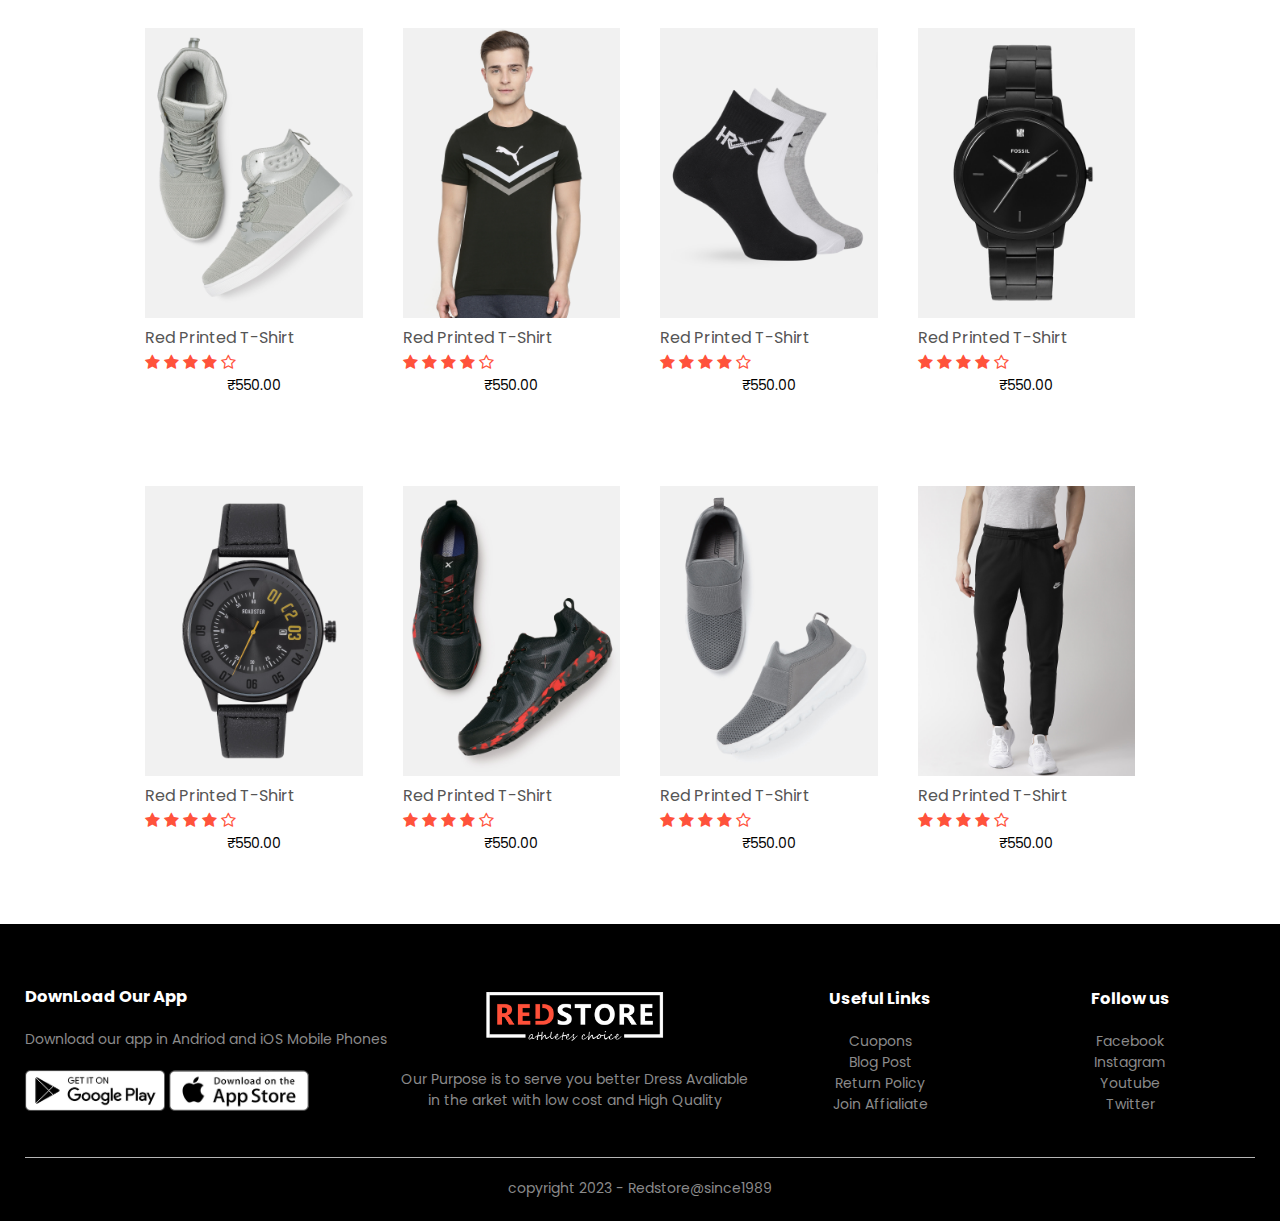
<file: product-detail.html>
<!DOCTYPE html>
<html lang="en">
  <head>
    <meta charset="UTF-8" />
    <meta http-equiv="X-UA-Compatible" content="IE=edge" />
    <meta name="viewport" content="width=device-width, initial-scale=1.0" />
    <title>Product Detail - Red Store | E- Commerce Design</title>
    <link rel="stylesheet" href="style.css" />
    <!-- <link rel="preconnect" href="https://fonts.googleapis.com" />
    <link rel="preconnect" href="https://fonts.gstatic.com" crossorigin /> -->
    <link
      href="https://fonts.googleapis.com/css2?family=Poppins:wght@300;400;500;600;700&display=swap"
      rel="stylesheet"
    />
    <link rel="stylesheet" href="https://cdnjs.cloudflare.com/ajax/libs/font-awesome/4.7.0/css/font-awesome.min.css">
  </head>
  <body>
      <div class="container">
        <div class="navbar">
            <div class="logo">
              <a href="index.html"><img src="images/logo.png" alt="logo" width="125px" /></a>
            </div>
            <nav>
              <ul id="menuItems">
                <li><a href="index.html">Home</a></li>
                <li><a href="product.html">Products</a></li>
                <li><a href="about.html">About</a></li>
                <li><a href="contact.html">Contact</a></li>
                <li><a href="account.html">Account</a></li>
              </ul>
            </nav>
            <a href="cart.html"><img src="images/cart.png" width="30px" height="30px" /></a>
            <img src="images/menu.png" class="menu-icon" onclick="menuToggle()">
          </div>
      </div>
    
<div class="small-container single-product">
    <div class="row">
        <div class="col-2">
            <img src="images/product-1.jpg" width="100%" id="productImg">
            <div class="small-img-row">
                <div class="small-img-col">
                    <img src="images/gallery-1.jpg" class="smallImg">
                </div>
                <div class="small-img-col">
                    <img src="images/gallery-2.jpg" class="smallImg">
                </div>
                <div class="small-img-col">
                    <img src="images/gallery-3.jpg" class="smallImg">
                </div>
                <div class="small-img-col">
                    <img src="images/gallery-4.jpg" class="smallImg">
                </div>
            </div>
        </div>
        <div class="col-2">
            <p>T Shirt</p>
            <h1>Red Printed T-Shirt - HRX</h1>
            <h4>₹550</h4>
            <select >
                <option>Selcet Size</option>  
                <option>XS</option>
                <option>S</option>
                <option>M</option>
                <option>L</option>
                <option>XL</option>
                <option>XXL</option>               
            </select>
            <input type="number" name="size" >
            <a href="" class="btn">Add to Cart &#8594</a>
            <h3>Product Details <i class="fa fa-indent"></i></h3> <br>
            <p>Give your summer wardrobe a style upgrade with HRX red T-Shirt which turns you to a good Feeling.Make useful for Daily workout and Experience the Quality of our HRX products and share to the world</p>
        </div>
    </div>
</div>
<div class="small-container">
    <div class="row products">
            <h2>Related Products</h2>
            <p>View More</p>     
    </div>
</div>
<!-- Featured Products -->
    <div class="small-container">
        <div class="row">
            <div class="col-4">
                <img src="images/product-1.jpg">
                <h4>Red Printed T-Shirt</h4>
                <div class="rating">
                    <i class="fa fa-star"></i>
                    <i class="fa fa-star"></i>
                    <i class="fa fa-star"></i>
                    <i class="fa fa-star"></i>
                    <i class="fa fa-star-o"></i>
                </div>
                <p>₹550.00</p>
                
            </div>
            <div class="col-4">
                <img src="images/product-2.jpg">
                <h4>Red Printed T-Shirt</h4>
                <div class="rating">
                    <i class="fa fa-star"></i>
                    <i class="fa fa-star"></i>
                    <i class="fa fa-star-half-o"></i>
                    <i class="fa fa-star-o"></i>
                    <i class="fa fa-star-o"></i>
                </div>
                <p>₹550.00</p>
                
            </div>
            <div class="col-4">
                <img src="images/product-3.jpg">
                <h4>Red Printed T-Shirt</h4>
                <div class="rating">
                    <i class="fa fa-star"></i>
                    <i class="fa fa-star"></i>
                    <i class="fa fa-star"></i>
                    <i class="fa fa-star-half-o"></i>
                    <i class="fa fa-star-o"></i>
                </div>
                <p>₹550.00</p>
                
            </div>
            <div class="col-4">
                <img src="images/product-4.jpg">
                <h4>Red Printed T-Shirt</h4>
                <div class="rating">
                    <i class="fa fa-star"></i>
                    <i class="fa fa-star"></i>
                    <i class="fa fa-star"></i>
                    <i class="fa fa-star-o"></i>
                    <i class="fa fa-star-o"></i>
                </div>
                <p>₹550.00</p>
                
            </div>
        
            <div class="col-4">
                <img src="images/product-5.jpg">
                <h4>Red Printed T-Shirt</h4>
                <div class="rating">
                    <i class="fa fa-star"></i>
                    <i class="fa fa-star"></i>
                    <i class="fa fa-star"></i>
                    <i class="fa fa-star"></i>
                    <i class="fa fa-star-o"></i>
                </div>
                <p>₹550.00</p>             
            </div>
            <div class="col-4">
                <img src="images/product-6.jpg">
                <h4>Red Printed T-Shirt</h4>
                <div class="rating">
                    <i class="fa fa-star"></i>
                    <i class="fa fa-star"></i>
                    <i class="fa fa-star"></i>
                    <i class="fa fa-star"></i>
                    <i class="fa fa-star-o"></i>
                </div>
                <p>₹550.00</p>             
            </div>
            <div class="col-4">
                <img src="images/product-7.jpg">
                <h4>Red Printed T-Shirt</h4>
                <div class="rating">
                    <i class="fa fa-star"></i>
                    <i class="fa fa-star"></i>
                    <i class="fa fa-star"></i>
                    <i class="fa fa-star"></i>
                    <i class="fa fa-star-o"></i>
                </div>
                <p>₹550.00</p>             
            </div>
            <div class="col-4">
                <img src="images/product-8.jpg">
                <h4>Red Printed T-Shirt</h4>
                <div class="rating">
                    <i class="fa fa-star"></i>
                    <i class="fa fa-star"></i>
                    <i class="fa fa-star"></i>
                    <i class="fa fa-star"></i>
                    <i class="fa fa-star-o"></i>
                </div>
                <p>₹550.00</p>             
            </div>
            <div class="col-4">
                <img src="images/product-9.jpg">
                <h4>Red Printed T-Shirt</h4>
                <div class="rating">
                    <i class="fa fa-star"></i>
                    <i class="fa fa-star"></i>
                    <i class="fa fa-star"></i>
                    <i class="fa fa-star"></i>
                    <i class="fa fa-star-o"></i>
                </div>
                <p>₹550.00</p>             
            </div>
            <div class="col-4">
                <img src="images/product-10.jpg">
                <h4>Red Printed T-Shirt</h4>
                <div class="rating">
                    <i class="fa fa-star"></i>
                    <i class="fa fa-star"></i>
                    <i class="fa fa-star"></i>
                    <i class="fa fa-star"></i>
                    <i class="fa fa-star-o"></i>
                </div>
                <p>₹550.00</p>             
            </div>
            <div class="col-4">
                <img src="images/product-11.jpg">
                <h4>Red Printed T-Shirt</h4>
                <div class="rating">
                    <i class="fa fa-star"></i>
                    <i class="fa fa-star"></i>
                    <i class="fa fa-star"></i>
                    <i class="fa fa-star"></i>
                    <i class="fa fa-star-o"></i>
                </div>
                <p>₹550.00</p>             
            </div>
            <div class="col-4">
                <img src="images/product-12.jpg">
                <h4>Red Printed T-Shirt</h4>
                <div class="rating">
                    <i class="fa fa-star"></i>
                    <i class="fa fa-star"></i>
                    <i class="fa fa-star"></i>
                    <i class="fa fa-star"></i>
                    <i class="fa fa-star-o"></i>
                </div>
                <p>₹550.00</p>             
            </div>
            </div>
        </div>
    </div>
   
   
    <!-- footer -->
    <div class="footer">
        <div class="container">
            <div class="row">
                <div class="footer-col-1">
                    <h3>DownLoad Our App</h3>
                    <p>Download our app in Andriod and iOS Mobile Phones</p>
                    <div class="app-logo">
                        <img src="images/play-store.png">
                        <img src="images/app-store.png"> 
                    </div>
                </div>
                <div class="footer-col-2">
                    <img src="images/logo-white.png">
                    <p>Our Purpose is to serve you better Dress Avaliable in the arket with low cost and High Quality</p>
                </div>
                <div class="footer-col-3">
                   <h3>Useful Links</h3>
                   <ul>
                    <li>Cuopons</li>
                    <li>Blog Post</li>
                    <li>Return Policy</li>
                    <li>Join Affialiate</li>
                   </ul>
                </div>
                <div class="footer-col-4">
                    <h3>Follow us</h3>
                    <ul>
                     <li>Facebook</li>
                     <li>Instagram</li>
                     <li>Youtube</li>
                     <li>Twitter</li>
                    </ul>
                 </div>
            </div>
            <hr>
            <p class="copy">copyright 2023 - Redstore@since1989</p>
        </div>
    </div>
  </body>
</html>
<script>
    let menu = document.getElementById('menuItems')
    menu.style.maxHeight='0px'
    function menuToggle(){
        if(menu.style.maxHeight=='0px'){
            menu.style.maxHeight='200px'
        }else{
            menu.style.maxHeight='0px'
        }
    }
</script>
<!-- js for product detil page -->
<script>
    let productImg = document.getElementById('productImg')
    let smallImage = document.getElementsByClassName('smallImg')
    smallImage[0].onclick=function(){
        productImg.src=smallImage[0].src
    }
    smallImage[1].onclick=function(){
        productImg.src=smallImage[1].src
    }
    smallImage[2].onclick=function(){
        productImg.src=smallImage[2].src
    }
    smallImage[3].onclick=function(){
        productImg.src=smallImage[3].src
    }
</script>
</file>
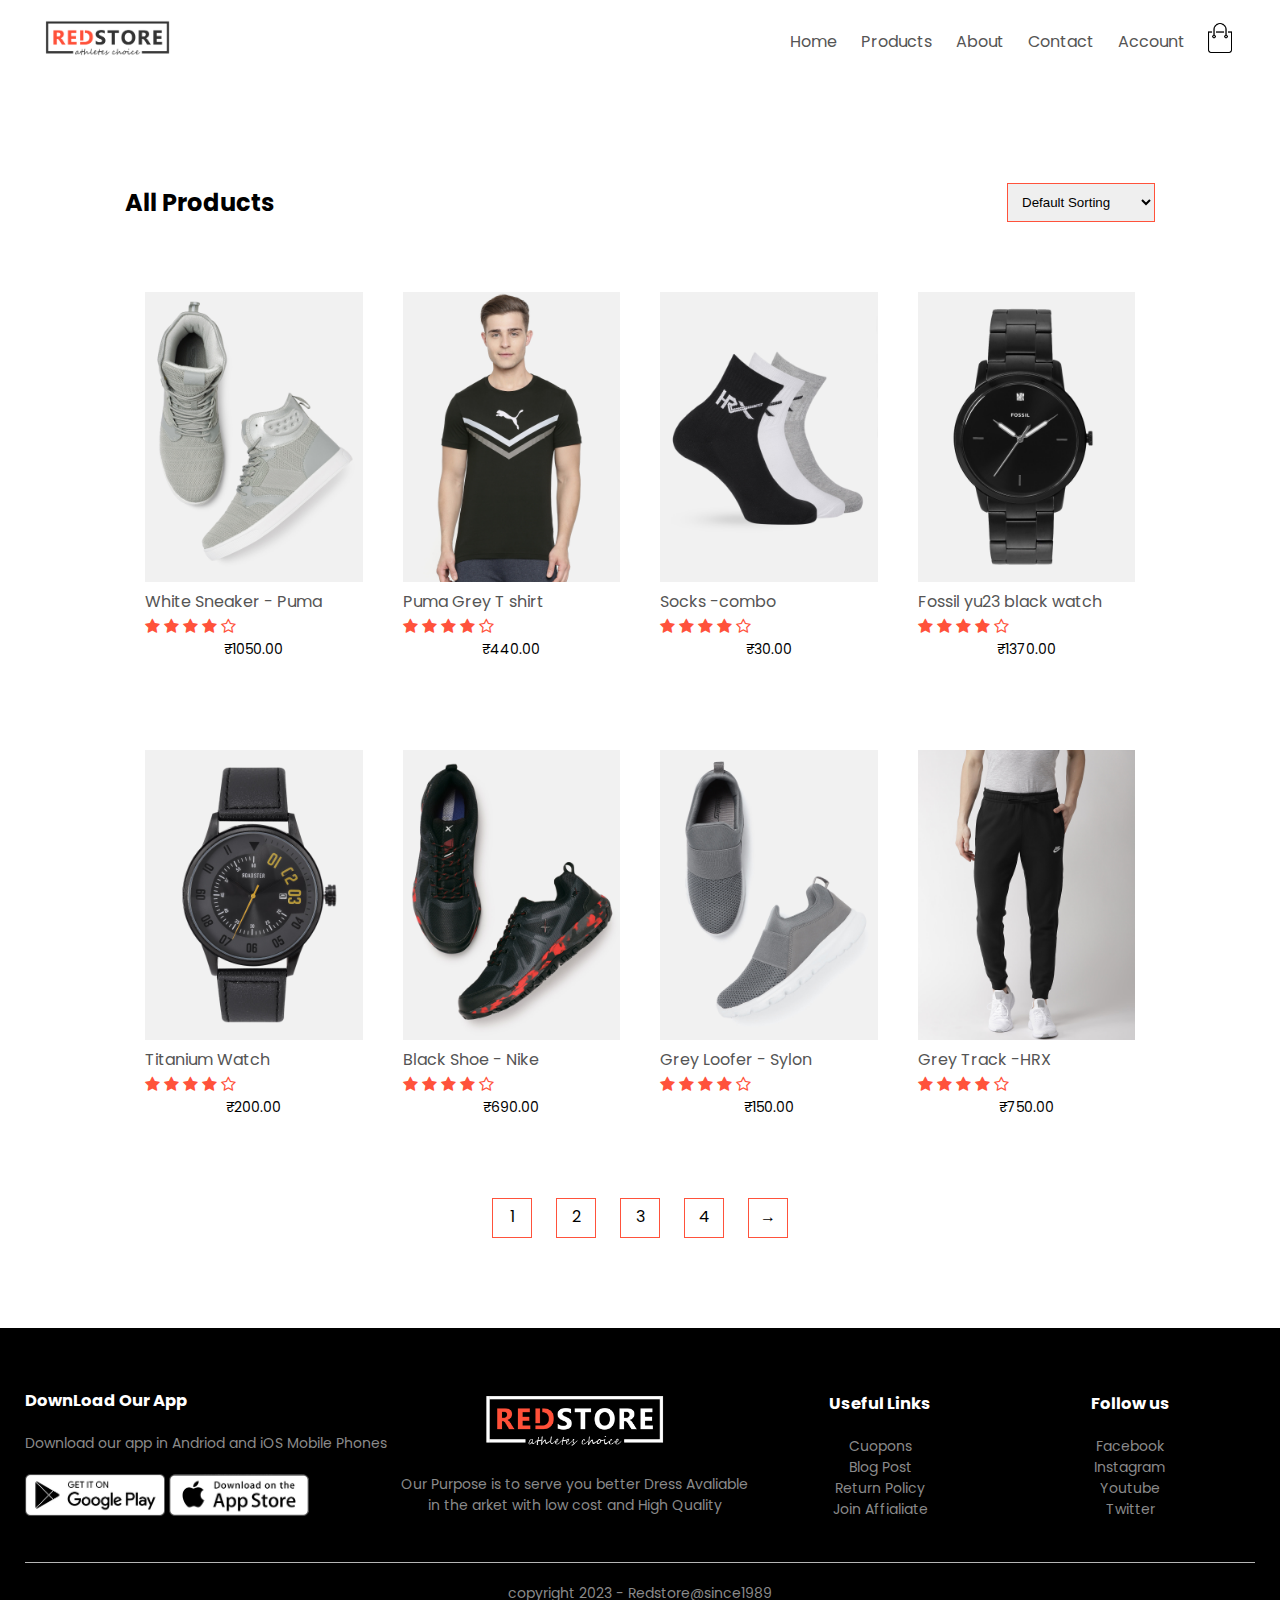
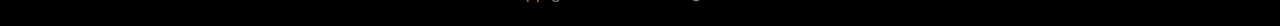
<file: product.html>
<!DOCTYPE html>
<html lang="en">
  <head>
    <meta charset="UTF-8" />
    <meta http-equiv="X-UA-Compatible" content="IE=edge" />
    <meta name="viewport" content="width=device-width, initial-scale=1.0" />
    <title>All Products - Red Store | E- Commerce Design</title>
    <link rel="stylesheet" href="style.css" />
    <link rel="preconnect" href="https://fonts.googleapis.com" />
    <link rel="preconnect" href="https://fonts.gstatic.com" crossorigin />
    <link
      href="https://fonts.googleapis.com/css2?family=Poppins:wght@300;400;500;600;700&display=swap"
      rel="stylesheet"
    />
    <link rel="stylesheet" href="https://cdnjs.cloudflare.com/ajax/libs/font-awesome/4.7.0/css/font-awesome.min.css">
  </head>
  <body>
    
      <div class="container">
        <div class="navbar">
            <div class="logo">
              <a href="index.html"><img src="images/logo.png" alt="logo" width="125px" /></a>
            </div>
            <nav>
              <ul id="menuItems">
                <li><a href="index.html">Home</a></li>
                <li><a href="product.html">Products</a></li>
                <li><a href="about.html">About</a></li>
                <li><a href="contact.html">Contact</a></li>
                <li><a href="account.html">Account</a></li>
              </ul>
            </nav>
            <a href="cart.html"><img src="images/cart.png" width="30px" height="30px" /></a>
            <img src="images/menu.png" class="menu-icon" onclick="menuToggle()">
          </div>
      </div>
    

<!-- Featured Products -->
    <div class="small-container">
        <div class="row products">
            <h2 >All Products</h2>
            <select>
                <option>Default Sorting</option>
                <option>Sort by Price</option>
                <option>Sort by Rating</option>
                <option>Sort by Popularity</option>
                <option>Sort by Sale</option>
            </select>
        </div> 
        <div class="row">
            <div class="col-4">
                <img src="images/product-5.jpg">
                <h4>White Sneaker - Puma</h4>
                <div class="rating">
                    <i class="fa fa-star"></i>
                    <i class="fa fa-star"></i>
                    <i class="fa fa-star"></i>
                    <i class="fa fa-star"></i>
                    <i class="fa fa-star-o"></i>
                </div>
                <p>₹1050.00</p>             
            </div>
            <div class="col-4">
                <img src="images/product-6.jpg">
                <h4>Puma Grey T shirt</h4>
                <div class="rating">
                    <i class="fa fa-star"></i>
                    <i class="fa fa-star"></i>
                    <i class="fa fa-star"></i>
                    <i class="fa fa-star"></i>
                    <i class="fa fa-star-o"></i>
                </div>
                <p>₹440.00</p>             
            </div>
            <div class="col-4">
                <img src="images/product-7.jpg">
                <h4>Socks -combo</h4>
                <div class="rating">
                    <i class="fa fa-star"></i>
                    <i class="fa fa-star"></i>
                    <i class="fa fa-star"></i>
                    <i class="fa fa-star"></i>
                    <i class="fa fa-star-o"></i>
                </div>
                <p>₹30.00</p>             
            </div>
            <div class="col-4">
                <img src="images/product-8.jpg">
                <h4>Fossil yu23 black watch</h4>
                <div class="rating">
                    <i class="fa fa-star"></i>
                    <i class="fa fa-star"></i>
                    <i class="fa fa-star"></i>
                    <i class="fa fa-star"></i>
                    <i class="fa fa-star-o"></i>
                </div>
                <p>₹1370.00</p>             
            </div>
            <div class="col-4">
                <img src="images/product-9.jpg">
                <h4>Titanium Watch</h4>
                <div class="rating">
                    <i class="fa fa-star"></i>
                    <i class="fa fa-star"></i>
                    <i class="fa fa-star"></i>
                    <i class="fa fa-star"></i>
                    <i class="fa fa-star-o"></i>
                </div>
                <p>₹200.00</p>             
            </div>
            <div class="col-4">
                <img src="images/product-10.jpg">
                <h4>Black Shoe - Nike</h4>
                <div class="rating">
                    <i class="fa fa-star"></i>
                    <i class="fa fa-star"></i>
                    <i class="fa fa-star"></i>
                    <i class="fa fa-star"></i>
                    <i class="fa fa-star-o"></i>
                </div>
                <p>₹690.00</p>             
            </div>
            <div class="col-4">
                <img src="images/product-11.jpg">
                <h4>Grey Loofer - Sylon</h4>
                <div class="rating">
                    <i class="fa fa-star"></i>
                    <i class="fa fa-star"></i>
                    <i class="fa fa-star"></i>
                    <i class="fa fa-star"></i>
                    <i class="fa fa-star-o"></i>
                </div>
                <p>₹150.00</p>             
            </div>
            <div class="col-4">
                <img src="images/product-12.jpg">
                <h4>Grey Track -HRX</h4>
                <div class="rating">
                    <i class="fa fa-star"></i>
                    <i class="fa fa-star"></i>
                    <i class="fa fa-star"></i>
                    <i class="fa fa-star"></i>
                    <i class="fa fa-star-o"></i>
                </div>
                <p>₹750.00</p>             
            </div>
            <div class="pageButton">
                <span>1</span>
                <span>2</span>
                <span>3</span>
                <span>4</span>
                <span>&#8594;</span>
            </div>
            </div>  
            </div>
        </div>
    </div>
   
   
    <!-- footer -->
    <div class="footer">
        <div class="container">
            <div class="row">
                <div class="footer-col-1">
                    <h3>DownLoad Our App</h3>
                    <p>Download our app in Andriod and iOS Mobile Phones</p>
                    <div class="app-logo">
                        <img src="images/play-store.png">
                        <img src="images/app-store.png"> 
                    </div>
                </div>
                <div class="footer-col-2">
                    <img src="images/logo-white.png">
                    <p>Our Purpose is to serve you better Dress Avaliable in the arket with low cost and High Quality</p>
                </div>
                <div class="footer-col-3">
                   <h3>Useful Links</h3>
                   <ul>
                    <li>Cuopons</li>
                    <li>Blog Post</li>
                    <li>Return Policy</li>
                    <li>Join Affialiate</li>
                   </ul>
                </div>
                <div class="footer-col-4">
                    <h3>Follow us</h3>
                    <ul>
                     <li>Facebook</li>
                     <li>Instagram</li>
                     <li>Youtube</li>
                     <li>Twitter</li>
                    </ul>
                 </div>
            </div>
            <hr>
            <p class="copy">copyright 2023 - Redstore@since1989</p>
        </div>
    </div>
  </body>
</html>
<script>
    let menu = document.getElementById('menuItems')
    menu.style.maxHeight='0px'
    function menuToggle(){
        if(menu.style.maxHeight=='0px'){
            menu.style.maxHeight='200px'
        }else{
            menu.style.maxHeight='0px'
        }
    }
</script>
</file>
<file: style.css>
*{
    margin: 0px;
    padding: 0px;
    box-sizing: border-box;
}
body{
    font-family: 'Poppins', sans-serif;
}
.header{
    background: radial-gradient(#fff,#ffd6d6);
}
.navbar{
    display: flex;
    align-items: center;
    padding: 20px;
}
.navbar .logo{
    cursor: pointer;
}
nav{
    flex: 1;
    text-align: right;
}
nav ul{
    display: inline-block;
    list-style-type: none;
}
nav ul li{
   display: inline-block;
   margin-right: 20px;
}
a{
    text-decoration: none;
    color: #555;
}
p{
    color:#555
}
.container{
    max-width: 1300px;
    margin: auto;
    padding-left: 25px;
    padding-right: 25px;
}
.row{
    display: flex;
    align-items: center;
    flex-wrap: wrap;
    justify-content: space-around;
}
.col-2{
    flex-basis: 50%;
    min-width: 50%;
}
.col-2 img{
    max-width: 100%;
    margin-left: 10px;
    padding: 50px 0px;
}
.col-2 h1{
    font-size: 50px;
    line-height:60px;
    margin: 25px 0px;
}
.btn{
    display: inline-block;
    background-color: #ff523b;
    color: #fff;
    margin: 30px 0px;
    padding: 8px 30px;
    border-radius: 30px;
    transition: background 0.5s;
}
.btn:hover{
    background-color:#563434;
}
.header .row{
    margin-top: 70px;
}
.categories{
    margin: 70px 0px;
}
.small-container{
    max-width: 1080px;
    margin: auto;
    padding-left: 25px;
    padding-right: 25px;
}
.col-3{
    flex-basis: 30%;
    min-width: 250px;
    margin-bottom: 30px;
}
.col-3 img{
    width: 100%;
}
.col-4{
    flex-basis: 25%;
    padding: 20px;
    min-width:200px ;
    margin-bottom: 50px;
    transition: transform 0.5s;
}
.col-4 img{
    width:100%;
}
.title{
    color: #555;
    line-height: 60px;
    text-align: center;
    margin: 0 auto 80px;
    position: relative;
}
.title::after{
    content:'';
    background-color: #ff523b;
    width: 80px;
    height: 5px;
    border-radius: 5px;
    position: absolute;
    bottom: 0px;
    left: 50%;
    transform: translateX(-50%);
}
h4{
    color: #555;
    font-weight: normal;
}
.col-4 p{
    font-size: 14px;
}
.rating .fa{
    color:#ff523b
}
.col-4:hover{
    transform: translateY(-10px);
}
.offer{
    background: radial-gradient(#fff,#ffd6d6);
    margin: 80px;
    padding: 30px 0px;
}
.col-2 .offer-img{
    padding:50px;
}
small{
    color:#555;
}
.testimonials{
    padding-top: 100px;
    
}
.testimonials .col-3{
    text-align: center;
    padding:40px 20px;
    max-height:500px ;
    box-shadow: 0 0 20px 0 rgba(0, 0, 0, 0.1);
    cursor: pointer;
    transition: transform 0.5s;
}
.testimonials .col-3 img{
    width: 50%;
    margin-top:20px ;
    border-radius: 50%;
}
.testimonials .col-3:hover{
transform: translateY(-10px);
}
.fa-quote-left{
    font-size:34px;
    color: #ff523b;
}
.col-3 p{
    font-size: 12px;
    margin: 12px 0px;
    color: #777;
}
.testimonials .col-3 h3{
    font-weight: 600;
    font-size: 16px;
    color: #555;
}
.brands{
    margin:100px auto;
}
.col-5{
    width: 160px;
}
.col-5 img{
    width: 100%;
    cursor: pointer;
    filter: grayscale(100%);
}
.col-5 img:hover{
    filter: grayscale(0%);
}
.footer{
    background-color: #000;
    color: #8a8a8a;
    font-size: 14px;
    padding: 60px 0 2px;
}
.footer p{
    color: #8a8a8a;
}
.footer h3{
    color: #fff;
    margin-bottom: 20px;
}
.footer-col-1 , .footer-col-2,.footer-col-3 , .footer-col-4{
    min-width:250px;
    margin-bottom: 20px;
}
.footer-col-1{
    flex-basis: 30%;
}
.footer-col-2{
    flex:1;
    text-align: center;
}
.footer-col-2 img{
    width: 180px;
    margin-bottom: 20px;
}
.footer-col-3, .footer-col-4{
    flex-basis: 12%;
    text-align: center;
}
ul{
    list-style-type: none;
}
.app-logo{
    margin-top: 20px;
}
.app-logo img{
    max-width: 140px;
}
.footer hr{
    border: none;
    background-color: #b5b5b5;
    height: 1px;
    margin: 20px 0px;
}
.copy{
    text-align: center;
    margin-bottom: 20px;
}
.menu-icon{
    width: 28px;
    margin: 20px;
    display: none;
}
/* Media query for Icon menu */

@media only screen and (max-width:800px){
    nav ul{
        position: absolute;
        top:70px;
        left:0px;
        background-color: #777;
        width: 100%;
        overflow: hidden;
        transition: max-height 0.5s;
    }
    nav ul li{
        display: block;
        margin-right: 50px;
        margin-top: 10px;
        margin-bottom: 10px;
    }
    nav ul li a{
        color: #fff;
        margin-top: 10px;
    }
    nav ul li a:hover{
        background-color: #ff523b;
        width: fit-content;
        border-radius: 10px;
        padding: 7px;
    }
    .menu-icon{
        display: block;
        cursor: pointer;
    }

}
@media only screen and (max-width:600px){
    .row{
        text-align: center;
    }
    .col-2 ,.col-3, .col-4{
        flex-basis: 100%;
    }
    .single-product .row{
        text-align: left;
    }
    .single-product .col-2{
        padding: 20px 0px;
    }
    .single-product h1{
        font-size: 26px;
        line-height: 32px;
    }
    .cart-info .text-info h4{
        margin: 4px;
    }
    .cart-info .text-info p{
        margin: 3px;
    }
}
/* all products page */     
.products{
    justify-content: space-between;
    margin: 100px auto 50px; 
}
.products select{
        border: 1px solid #ff523b;
        padding: 10px;
}
.products select:focus{
    outline: none;
}
.products select option{
    width: max-content;
    font-size: 16px;
}
.pageButton{
    margin: 0 auto 80px;
}
.pageButton span{
    display: inline-block;
    text-align: center; 
    border: 1px solid #ff523b;
    padding: 5px;
    width: 40px;
    height: 40px;
    margin: 10px;
    cursor: pointer;
}
.pageButton span:hover{
    background-color: #ff523b;
}
.single-product{
    margin-top: 80px;
}
.single-product .col-2{
    padding: 20px;
}
.single-product .col-2 img{
    padding: 0px;
}
.single-product h4{
    margin: 20px 0px;
    font-weight: bold;
    font-size: 22px;
}
.single-product select{
    display: block;
    padding: 10px;
    margin-top: 20px;
}
.single-product input{
    width: 50px;
    height: 40px;
    padding-left: 10px;
    border: 1px solid #ff523b;
    font-size: 20px;
    margin-right: 10px;
}
input:focus{
    outline: none;
}
.fa-indent{
    color: #ff523b;
    margin-left: 10px;
}
.small-img-row{
    display: flex;
    justify-content: space-between;
}
.small-img-col{
   flex-basis: 24%;
    cursor: pointer;
}
.cart{
    margin: 80px auto;
}
table{
    width: 100%;
    border-collapse: collapse;
}
.cart-info{
    display: flex;
    flex-wrap: wrap;
}
th{
    text-align: left;
    background-color: #ff523b;
    padding: 5px;
    color: #fff;
    font-weight: normal;
}
.cart-info p a{ 
    display: block!important;
    color:#555;
}
.cart-info p a:hover{
    color: #ff523b;
}
td{
    padding: 10px 5px;
}
td input{
    width: 50px;
    height: 30px;
    padding: 10px;
}
td input:focus{
    outline: none;
}
.text-info h4{
    margin: 10px;
}
.text-info p{
    margin: 10px;
}
.cart-info img{
    width: 80px;
    height: 80px;
    margin: 10px;
}
.totalprice{
    display: flex;
    justify-content: flex-end;
}
.totalprice table{
    border-top: 3px solid #ff523b;
    width: 100%;
    max-width: 400px;
}
td:last-child{
    text-align: right;
}
th:last-child{
    text-align: right;
}
/* account page */

.accountpage{
    background: radial-gradient(#fff,#ffd6d6);
}
.form-container{
    background-color: #fff;
    width: 300px;
    height: 400px;
    position: relative;
    text-align: center;
    padding: 20px 0px;
    margin: auto;
    box-shadow: 0 0 20px 0 rgba;
    overflow: hidden;
}
.form-container span{
    display: inline-block;
    font-weight: bold;
    padding: 0px 10px;
    color: #555;
    cursor: pointer;
    width: 100px;
}
.frombtn{
    display: inline-block;
}
.form-container form{
    max-width: 300px;
    padding: 0px 20px;
    position: absolute;
    top:130px;
    transition: transform 0.5s;
}
form input{
    width: 100%;
    height: 30px;
    margin: 10px 0px;
    padding: 0px 10px;
    border: 1px solid #ccc;
}
form .btn{
    width: 100%;
    border: none;
    cursor: pointer;
    margin: 10px 0px;
}
form .btn:focus{
   outline: none;
}
#LoginForm{
    left: -300px;
}
#RegForm{
    left: 0px;
}
form a{
    font-size: 12px;
}
#indicator{
    width: 100px;
    height: 3px;
    background-color: #ff523b;
    margin-top: 8px;
    border: none;
    transform: translateX(153px);
}
/* about page */
.review{
    text-align: center;
    padding: 10px;
    margin-bottom: 10px;
}
.reviewHr{
    margin:10px auto ;
    width: 100px;
    height: 2px;
    border: 2px solid #ff523b;
}
.service{
    margin:10px auto;
}

.row  .shipping{
    background-image:url('./images/shipping.jpeg');
    background-repeat: no-repeat;
    background-size: cover;
    height: 200px;
   
}
.row .money{
    background-image: url('/images/money.jpeg');
    background-repeat: no-repeat;
    background-size: cover;
    height: 200px;
    
}
.row .online{
    background-image:url('./images/support.jpeg') ;
    background-repeat: no-repeat;
    background-size: cover;
    height: 200px;
   
}
.row .award{
    background-image: url('./images/award.jpeg');
    background-repeat: no-repeat;
    background-size: cover;
    height: 200px;
}
.row .col-4 h2{
    text-align: center;
    color: #e72208;
    font-weight: bold;
}
.row .col-4 p{
    text-align: center;
    color: #000;
    font-weight: normal;
}
.content .row{
    background-color: #fff;
    border-radius: 10px;
    box-shadow: 0 0 20px 0px rgba;
    width: 100%;
    height: 100%;
    margin-bottom: 10px;
    padding: 10px;
}
.trends{
    background-color: #ff523b;
    margin: auto;
    width:fit-content;
    height:fit-content;
    padding: 10px;
    
}
/* conatct page */
.feedback{
    background: radial-gradient(#fff,#ffd6d6);;
    margin: 10px auto;
}
.feedback .col-2 .form-feedback{
    background-color: #fff;
    box-shadow: 0 0 20px 0  rgba(0, 0, 0, 0.8);
    border-radius: 10px;
    padding: 20px;
    height: 480px;
    margin: 5px;
}
.feedback .col-2 .form-feedback form{
    height: fit-content;
    margin: 10px;
}
form input{
    width: 100%;
    height: 40px;
    border-radius: 5px;
    padding: 15px;
}
.form-feedback form textarea{
    width: 100%;
    height: 100px;
}
textarea:focus{
    outline: none;
}
</file>
